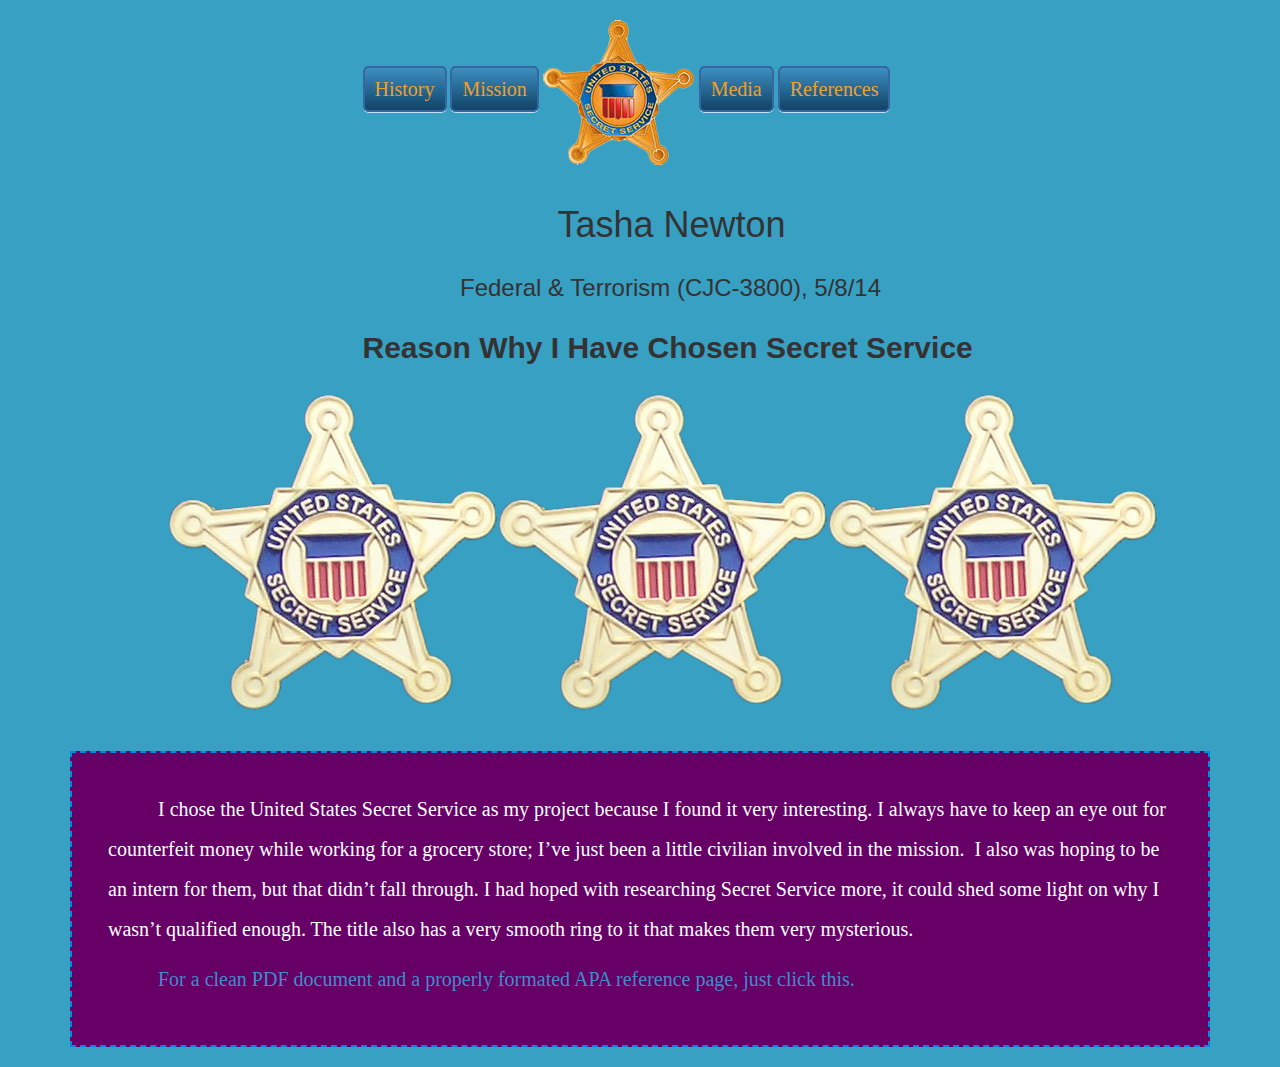
<file: index.html>
<!DOCTYPE html>
<html lang="en">
  <head>
          <script type="text/javascript">

  var _gaq = _gaq || [];
  _gaq.push(['_setAccount', 'UA-47644801-1']);
  _gaq.push(['_trackPageview']);

  (function() {
    var ga = document.createElement('script'); ga.type = 'text/javascript'; ga.async = true;
    ga.src = ('https:' == document.location.protocol ? 'https://ssl' : 'http://www') + '.google-analytics.com/ga.js';
    var s = document.getElementsByTagName('script')[0]; s.parentNode.insertBefore(ga, s);
  })();

</script>
    <meta charset="utf-8">
    <meta http-equiv="X-UA-Compatible" content="IE=edge">
    <meta name="viewport" content="width=device-width, initial-scale=1">
    <title>Secret Service</title>
    <link href="css/bootstrap.css" rel="stylesheet">
      <link href="css/main.css" rel="stylesheet">
      
      <script src="https://ajax.googleapis.com/ajax/libs/jquery/1.11.0/jquery.min.js">
      </script>
    <script src="js/bootstrap.min.js"></script>
    <link rel="shortcut icon" href="favicon.ico" type="image/x-icon">
<link rel="icon" href="favicon.ico" type="image/x-icon">
    </head>
 
    <body>
  
 <div class="container">
<br>
        <div class="row">
<div class="col-md-3 col-sm-3 col-sx-3"></div>
<div class="col-md-9 col-sm-9 col-sx-9">
<a href="history.html" class="css-button">History</a>
<a href="mission.html" class="css-button">Mission</a>
<a href="http://www.secretservice.gov/"><img src="images/usss_star.png" alt="USSS Star"></a>
<a href="media.html" class="css-button">Media</a>
<a href="resources.html" class="css-button">References</a>
        </div>
        </div>
        <br>

     <div class="row">
         <div class="col-md-5 col-sm-5 col-sx-5"></div>
         <div class="col-md-7 col-sm-7 col-sx-7"><h1>Tasha Newton</h1></div> 
         </div>
      <div class="row">
         <div class="col-md-4 col-sm-4 col-sx-4"></div>
         <div class="col-md-8 col-sm-8 col-sx-8"><h3> Federal & Terrorism (CJC-3800), 5/8/14</h3></div> 
         </div>
     <div class="row">
         <div class="col-md-3 col-sm-3 col-sx-3"></div>
            <div class="col-md-9 col-sm-9 col-sx-9">
                <h2><b>Reason Why I Have Chosen Secret Service</b></h2>
                
                </div>
        </div>
     <br>
        <div class="row">
            <div class="col-md-1 col-sm-1 col-sx-1"></div>
             <div class="col-md-11 col-sm-11 col-sx-11"><img src="images/ss.png" alt="Badge"><img src="images/ss.png" alt="Badge"><img src="images/ss.png" alt="Badge"></div>
            </div>
            
        <br>
        <br>
        <div class="row">
     
           
        <div class="col-md-12 col-sm-12 col-sx-12">
        <div class="boxdecoration">
            <p>I chose the United States Secret Service as my project because I found it very interesting. I always have to keep an eye out for counterfeit money while working for a grocery store; I’ve just been a little civilian involved in the mission.  I also was hoping to be an intern for them, but that didn’t fall through. I had hoped with researching Secret Service more, it could shed some light on why I wasn’t qualified enough. The title also has a very smooth ring to it that makes them very mysterious.</p>
            <p><a href="UnitedStatesSecretService.pdf">For a clean PDF document and a properly formated APA reference page, just click this.</a></p>
            </div>
            <br>
</div>
            </div>
 
        </div>
    

</body>      
</html>
</file>
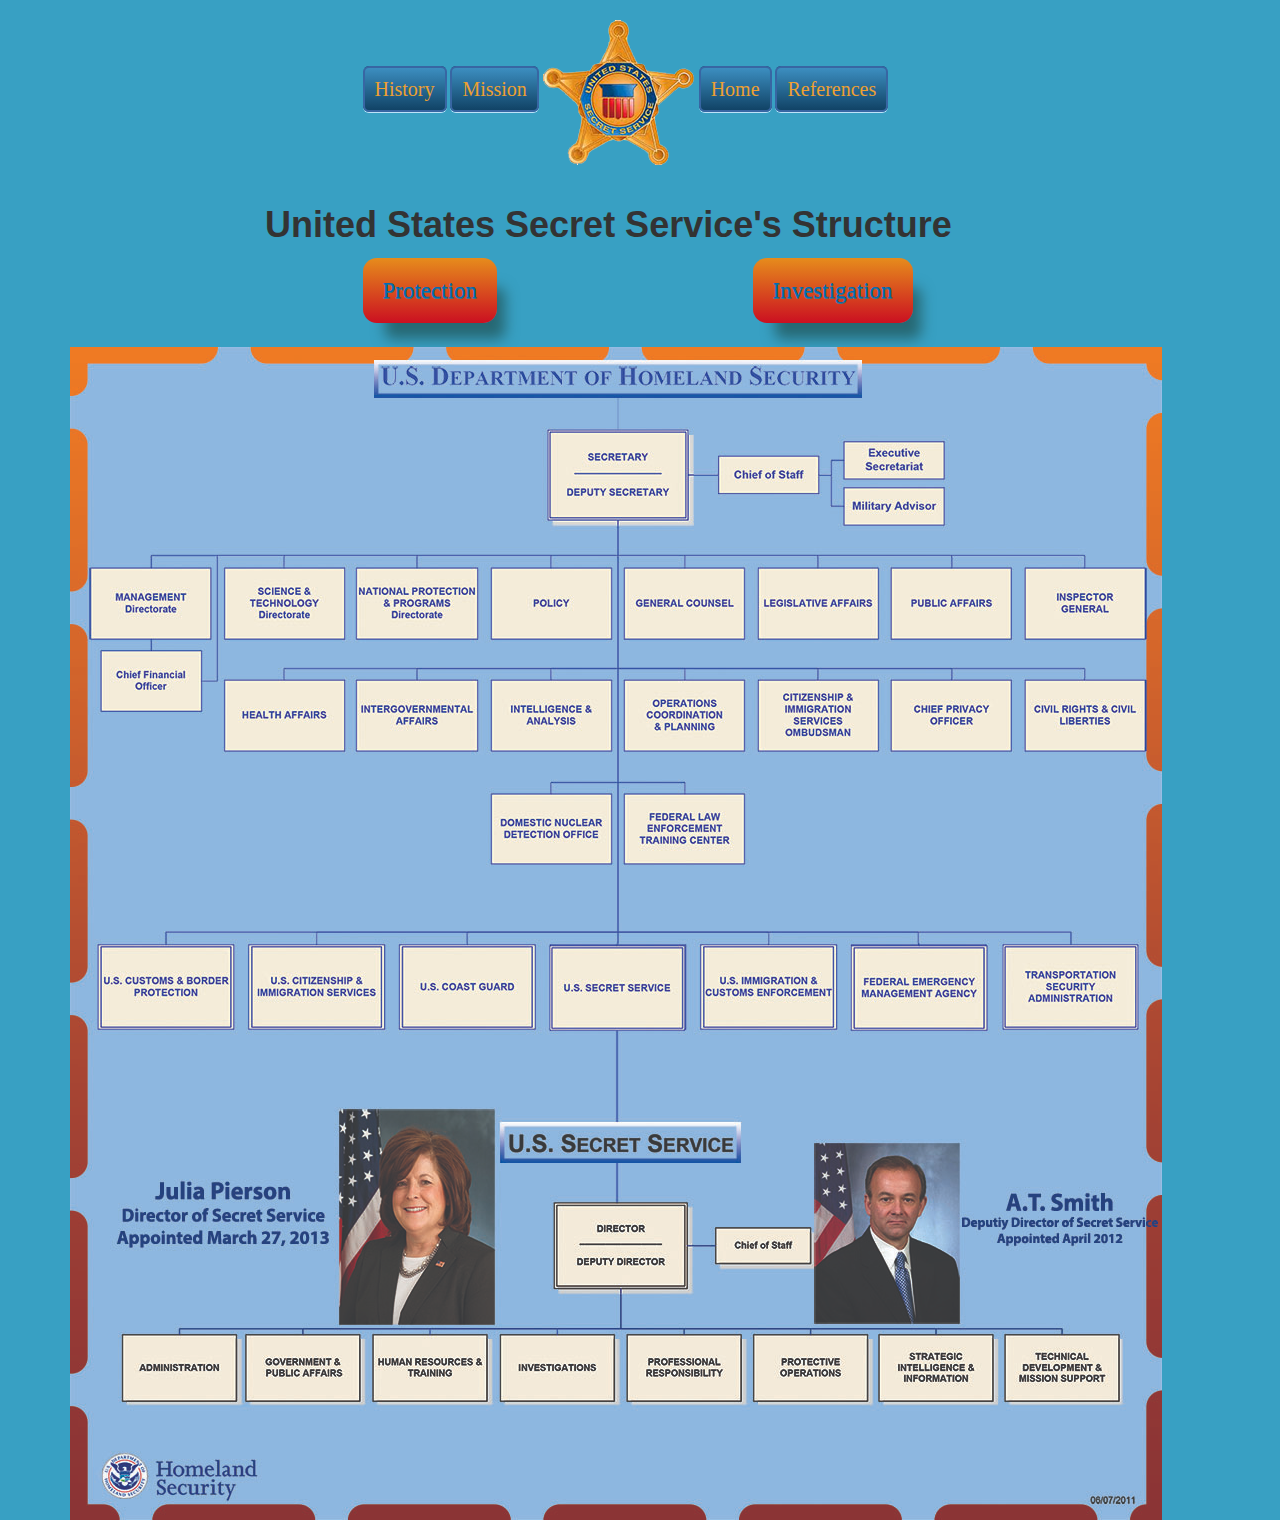
<file: chart.html>
<!DOCTYPE html>
<html lang="en">
  <head>
          <script type="text/javascript">

  var _gaq = _gaq || [];
  _gaq.push(['_setAccount', 'UA-47644801-1']);
  _gaq.push(['_trackPageview']);

  (function() {
    var ga = document.createElement('script'); ga.type = 'text/javascript'; ga.async = true;
    ga.src = ('https:' == document.location.protocol ? 'https://ssl' : 'http://www') + '.google-analytics.com/ga.js';
    var s = document.getElementsByTagName('script')[0]; s.parentNode.insertBefore(ga, s);
  })();

</script>
    <meta charset="utf-8">
    <meta http-equiv="X-UA-Compatible" content="IE=edge">
    <meta name="viewport" content="width=device-width, initial-scale=1">
    <title>Secret Service</title>
    <link href="css/bootstrap.css" rel="stylesheet">
      <link href="css/main.css" rel="stylesheet">
      
      <script src="https://ajax.googleapis.com/ajax/libs/jquery/1.11.0/jquery.min.js">
      </script>
    <script src="js/bootstrap.min.js"></script>
  <link rel="shortcut icon" href="favicon.ico" type="image/x-icon">
<link rel="icon" href="favicon.ico" type="image/x-icon">
    </head>
 
    <body>
  
    <div class="container">
        <br>
            
        <div class="row">
<div class="col-md-3 col-sm-3 col-sx-3"></div>
<div class="col-md-9 col-sm-9 col-sx-9">
<a href="history.html" class="css-button">History</a>
<a href="mission.html" class="css-button">Mission</a>
<img src="images/usss_star.png" alt="USSS Star">
<a href="index.html" class="css-button">Home</a>
<a href="resources.html" class="css-button">References</a>
        </div>
        </div>
        <br>
        <div class="row">
         <div class="col-md-2 col-sm-2 col-sx-2"></div>
            <div class="col-md-10 col-sm-10 col-sx-10">
            <h1><b>United States Secret Service's Structure</b></h1>
                </div>
        </div>
        <br>
        <div class="row">
        <div class="col-md-3 col-sm-3 col-sx-3"></div>
        <div class="col-md-3 col-sm-3 col-sx-3">    
            <a href="protection.html"class="side-button">Protection</a></div>
            <div class="col-md-1 col-sm-1 col-sx-1"></div>
            <div class="col-md-3 col-sm-3 col-sx-3"> 
            <a href="investigation.html" class="side-button">Investigation</a></div>
            <div class="col-md-2 col-sm-2 col-sx-2"></div>
        </div>
        
        <br>
        <br>
        <div class="row">
        <div class="col-md-2 col-sm-2 col-sx-2"><img src="images/organizationchart.jpg" alt="organization"></div>
            
 </div>
 
        </div>

</body>      
</html>
</file>
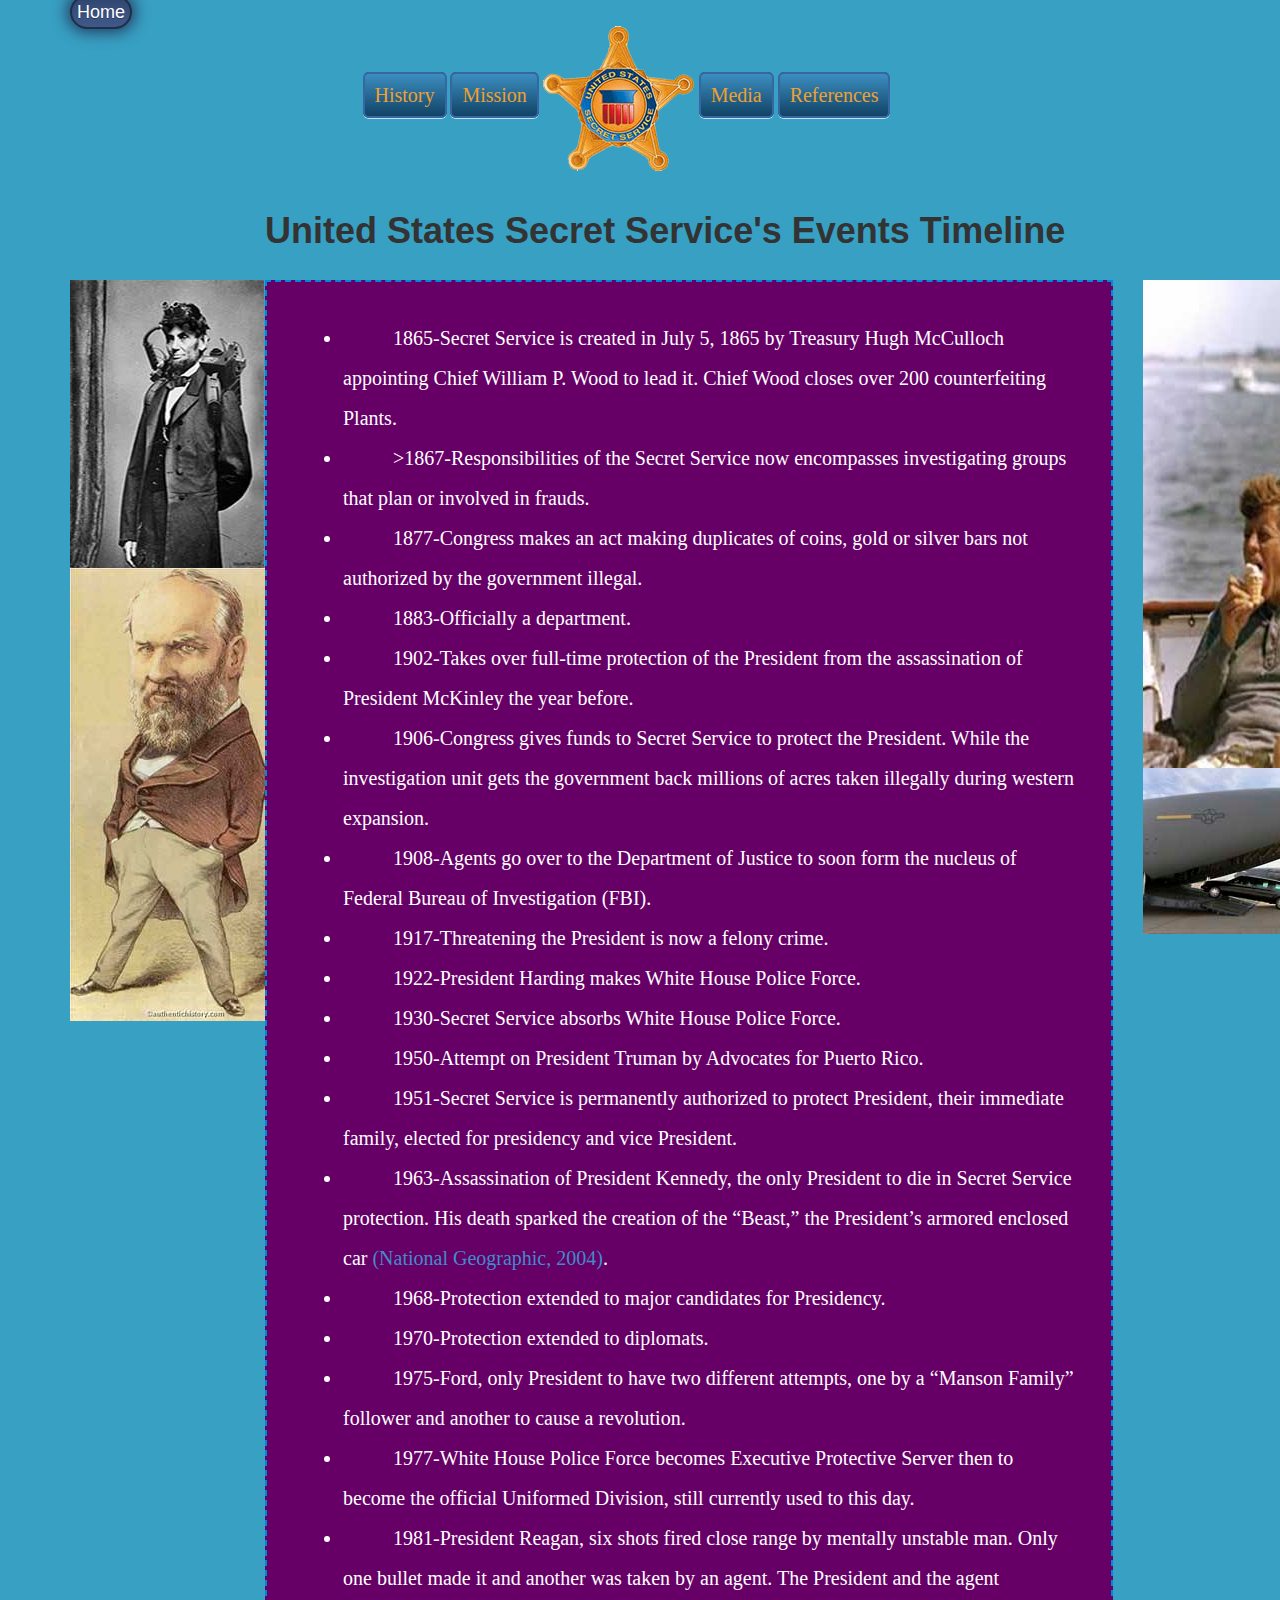
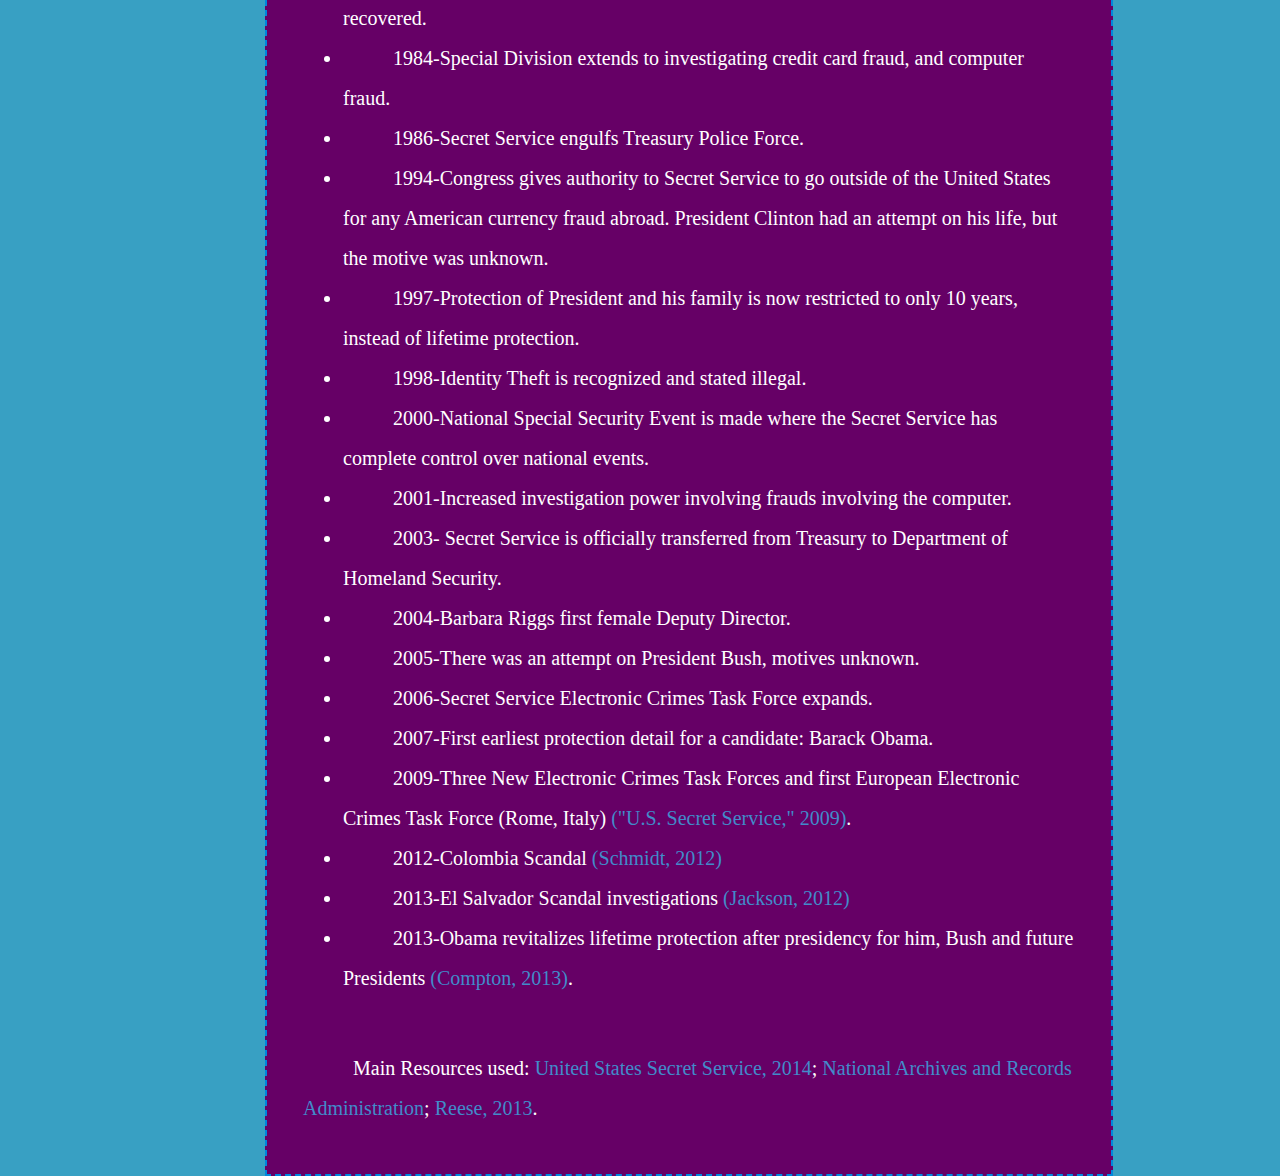
<file: eventtimeline.html>
<!DOCTYPE html>
<html lang="en">
  <head>
          <script type="text/javascript">

  var _gaq = _gaq || [];
  _gaq.push(['_setAccount', 'UA-47644801-1']);
  _gaq.push(['_trackPageview']);

  (function() {
    var ga = document.createElement('script'); ga.type = 'text/javascript'; ga.async = true;
    ga.src = ('https:' == document.location.protocol ? 'https://ssl' : 'http://www') + '.google-analytics.com/ga.js';
    var s = document.getElementsByTagName('script')[0]; s.parentNode.insertBefore(ga, s);
  })();

</script>
    <meta charset="utf-8">
    <meta http-equiv="X-UA-Compatible" content="IE=edge">
    <meta name="viewport" content="width=device-width, initial-scale=1">
    <title>Secret Service</title>
    <link href="css/bootstrap.css" rel="stylesheet">
      <link href="css/main.css" rel="stylesheet">
      
      <script src="https://ajax.googleapis.com/ajax/libs/jquery/1.11.0/jquery.min.js">
      </script>
    <script src="js/bootstrap.min.js"></script>
    <link rel="shortcut icon" href="favicon.ico" type="image/x-icon">
<link rel="icon" href="favicon.ico" type="image/x-icon">
    </head>
 
    <body>
  
    <div class="container">
        <div class="row">
            <div class="col-lg-12 col-md-12 col-sm-12 col-sx-12"><a href="index.html" class="home-button">Home</a></div>
            </div>
        <div class="row">
<div class="col-md-3 col-sm-3 col-sx-3"></div>
<div class="col-md-9 col-sm-9 col-sx-9">
<a href="history.html" class="css-button">History</a>
<a href="mission.html" class="css-button">Mission</a>
<img src="images/usss_star.png" alt="USSS Star">
<a href="media.html" class="css-button">Media</a>
<a href="resources.html" class="css-button">References</a>
        </div>
        </div>
        <br>
        <div class="row">
         <div class="col-md-2 col-sm-2 col-sx-2"></div>
            <div class="col-md-10 col-sm-10 col-sx-10">
            <h1><b>United States Secret Service's Events Timeline</b></h1>
                </div>
        </div>
        <br>
       
        
        <div class="row">
        <div class="col-md-2 col-sm-2 col-sx-2"><img src="images/lincoln.jpeg" alt="lincoln"><img src="images/garfield.jpg" alt="garfield"></div>
                
            
           
        <div class="col-md-9 col-sm-9 col-sx-9">
        <div class="boxdecoration">
            <ul><li>1865-Secret Service is created in July 5, 1865 by Treasury Hugh McCulloch appointing Chief William P. Wood to lead it. Chief Wood closes over 200 counterfeiting Plants.</li>
<li>>1867-Responsibilities of the Secret Service now encompasses investigating groups that plan or involved in frauds.</li>
<li>1877-Congress makes an act making duplicates of coins, gold or silver bars not authorized by the government illegal.</li>
<li>1883-Officially a department.</li>
<li>1902-Takes over full-time protection of the President from the assassination of President McKinley the year before.</li>
<li>1906-Congress gives funds to Secret Service to protect the President. While the investigation unit gets the government back millions of acres taken illegally during western expansion.</li>
<li>1908-Agents go over to the Department of Justice to soon form the nucleus of Federal Bureau of Investigation (FBI).</li>
<li>1917-Threatening the President is now a felony crime.</li>
<li>1922-President Harding makes White House Police Force.</li>
<li>1930-Secret Service absorbs White House Police Force.</li>
<li>1950-Attempt on President Truman by Advocates for Puerto Rico.</li>
<li>1951-Secret Service is permanently authorized to protect President, their immediate family, elected for presidency and vice President.</li>
<li>1963-Assassination of President Kennedy, the only President to die in Secret Service protection. His death sparked the creation of the “Beast,” the President’s armored enclosed car <a href="http://www.amazon.com/National-Geographic-Inside-Secret-Service/dp/B0002TT0O6/ref=sr_1_1?ie=UTF8&qid=1399659208&sr=8-1&keywords=national+geographic+secret+service">(National Geographic, 2004)</a>.</li>
<li>1968-Protection extended to major candidates for Presidency.</li>
<li>1970-Protection extended to diplomats.</li>
<li>1975-Ford, only President to have two different attempts, one by a “Manson Family” follower and another to cause a revolution.</li>
<li>1977-White House Police Force becomes Executive Protective Server then to become the official Uniformed Division, still currently used to this day.</li>
<li>1981-President Reagan, six shots fired close range by mentally unstable man. Only one bullet made it and another was taken by an agent. The President and the agent recovered.</li>
<li>1984-Special Division extends to investigating credit card fraud, and computer fraud.
<li>1986-Secret Service engulfs Treasury Police Force.</li>
<li>1994-Congress gives authority to Secret Service to go outside of the United States for any American currency fraud abroad. President Clinton had an attempt on his life, but the motive was unknown.</li>
<li>1997-Protection of President and his family is now restricted to only 10 years, instead of lifetime protection.</li>
<li>1998-Identity Theft is recognized and stated illegal.</li>
<li>2000-National Special Security Event is made where the Secret Service has complete control over national events.</li>
<li>2001-Increased investigation power involving frauds involving the computer.
<li>2003- Secret Service is officially transferred from Treasury to Department of Homeland Security.</li>
<li>2004-Barbara Riggs first female Deputy Director.</li>
<li>2005-There was an attempt on President Bush, motives unknown.</li>
<li>2006-Secret Service Electronic Crimes Task Force expands.</li>
<li>2007-First earliest protection detail for a candidate: Barack Obama.</li>
<li>2009-Three New Electronic Crimes Task Forces and first European Electronic Crimes Task Force (Rome, Italy) <a href="http://www.secretservice.gov/press/GPA06-09_NewECTFs.pdf">
("U.S. Secret Service," 2009)</a>.</li>
<li>2012-Colombia Scandal <a href="http://www.nytimes.com/2012/04/19/world/americas/3-in-prostitution-scandal-being-forced-out-of-secret-service-officials-say.html?src=un&feedurl=http://json8.nytimes.com/pages/world/americas/index.jsonp&_r=0">(Schmidt, 2012)</a></li>
<li>2013-El Salvador Scandal investigations <a href="http://content.usatoday.com/communities/theoval/post/2012/04/ap-secret-service-investigating-another-incident/1?csp=ip">(Jackson, 2012)</a></li>
<li>2013-Obama revitalizes lifetime protection after presidency for him, Bush and future Presidents <a href="http://abcnews.go.com/blogs/politics/2013/01/lifetime-secret-service-protection-restored-for-presidents-bush-and-obama/">
(Compton, 2013)</a>.</li></ul>
            <br>
            <p>Main Resources used: <a href="http://www.secretservice.gov/history.shtml">United States Secret Service, 2014</a>; <a href="http://clinton2.nara.gov/WH/kids/inside/html/spring98-2.html">National Archives and Records Administration</a>; <a href="http://www.fas.org/sgp/crs/homesec/RL34603.pdf">
Reese, 2013</a>.</p>
           

            </div></div>
           <div class="col-md-1 col-sm-1 col-sx-1"><img src="images/kenicecream.jpg" alt="Kenndy"><img src="images/plane.jpg" alt="beast"></div>
            
 </div>
 
        </div>

</body>      
</html>
</file>
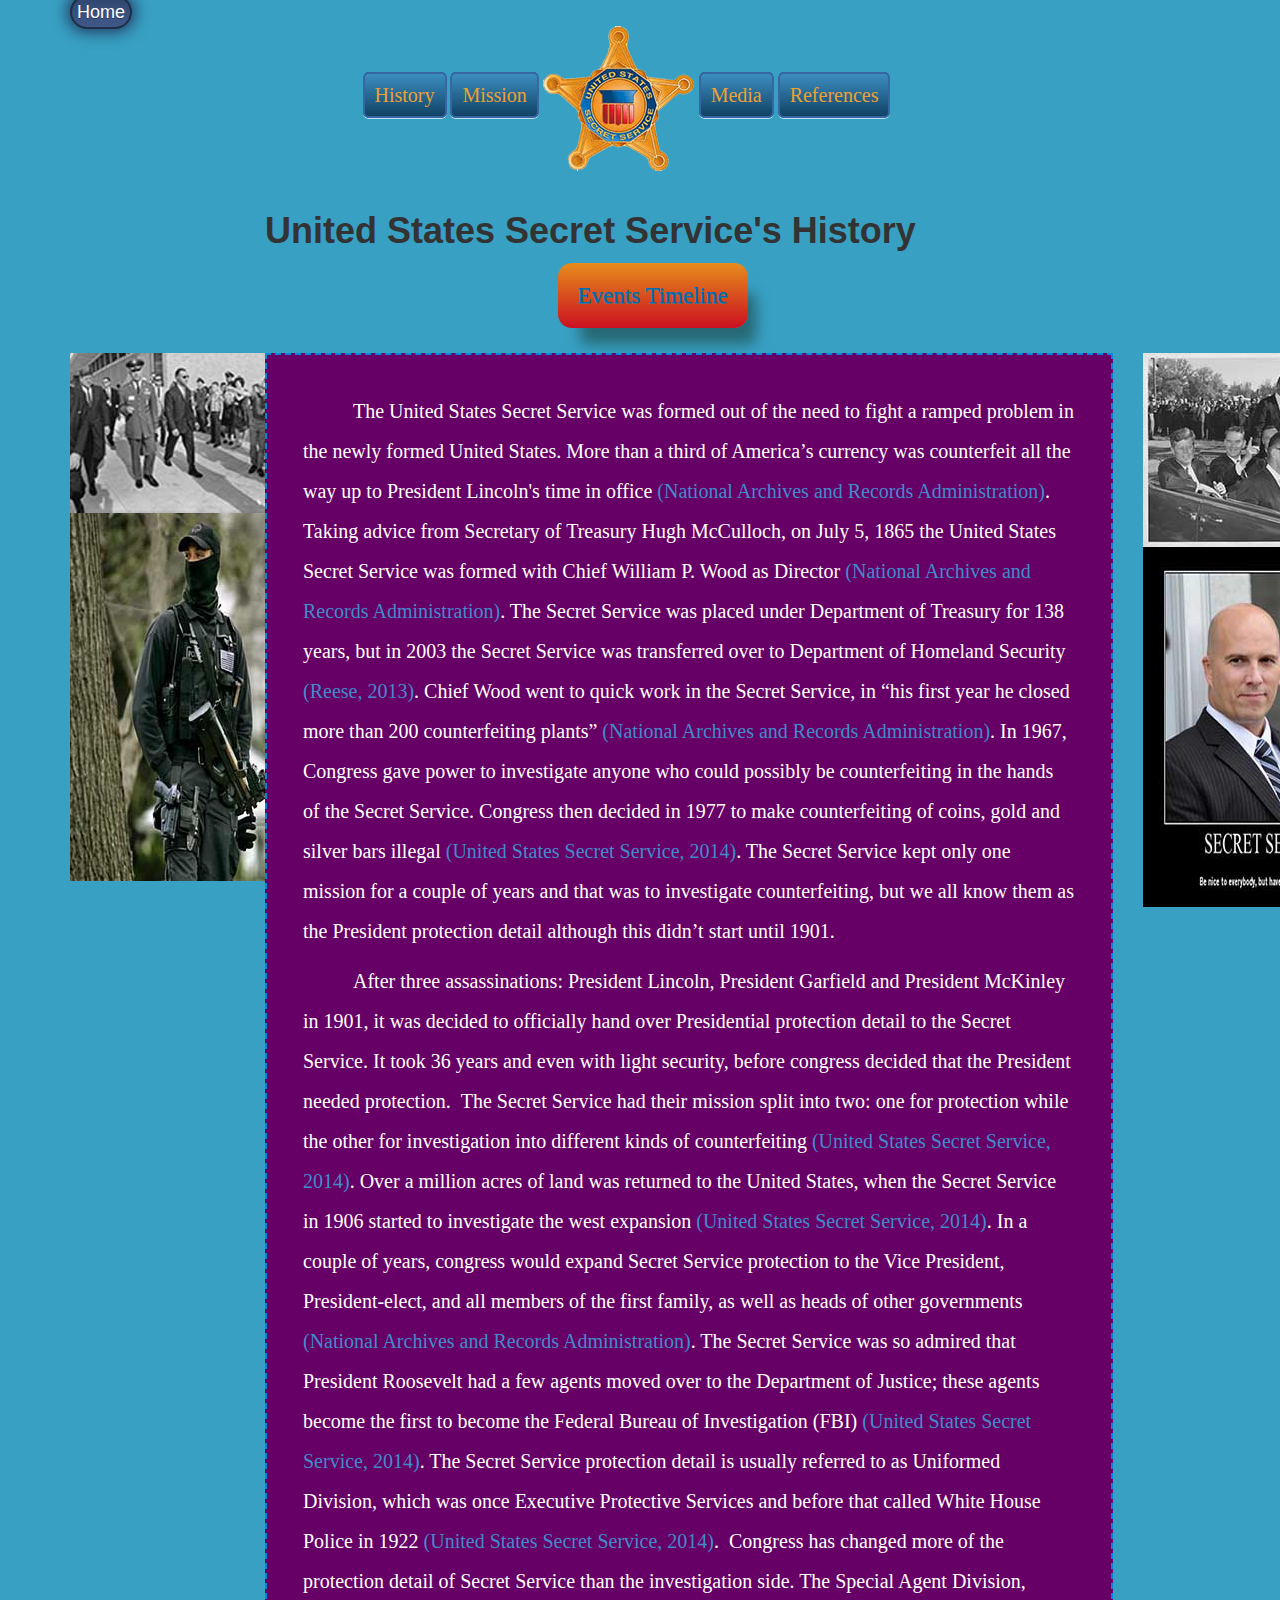
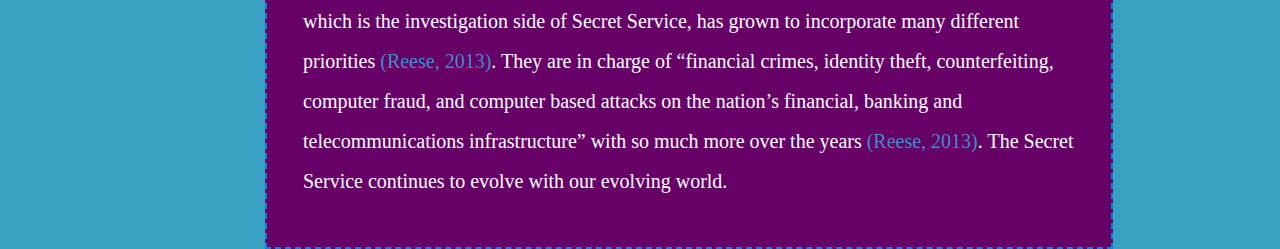
<file: history.html>
<!DOCTYPE html>
<html lang="en">
  <head>
          <script type="text/javascript">

  var _gaq = _gaq || [];
  _gaq.push(['_setAccount', 'UA-47644801-1']);
  _gaq.push(['_trackPageview']);

  (function() {
    var ga = document.createElement('script'); ga.type = 'text/javascript'; ga.async = true;
    ga.src = ('https:' == document.location.protocol ? 'https://ssl' : 'http://www') + '.google-analytics.com/ga.js';
    var s = document.getElementsByTagName('script')[0]; s.parentNode.insertBefore(ga, s);
  })();

</script>
    <meta charset="utf-8">
    <meta http-equiv="X-UA-Compatible" content="IE=edge">
    <meta name="viewport" content="width=device-width, initial-scale=1">
    <title>Secret Service</title>
    <link href="css/bootstrap.css" rel="stylesheet">
      <link href="css/main.css" rel="stylesheet">
      
      <script src="https://ajax.googleapis.com/ajax/libs/jquery/1.11.0/jquery.min.js">
      </script>
    <script src="js/bootstrap.min.js"></script>
   <link rel="shortcut icon" href="favicon.ico" type="image/x-icon">
<link rel="icon" href="favicon.ico" type="image/x-icon">
    </head>
 
    <body>
  
    <div class="container">
        <div class="row">
            <div class="col-lg-12 col-md-12 col-sm-12 col-sx-12"><a href="index.html" class="home-button">Home</a></div>
            </div>
        <div class="row">
<div class="col-md-3 col-sm-3 col-sx-3"></div>
<div class="col-md-9 col-sm-9 col-sx-9">
<a href="history.html" class="css-button">History</a>
<a href="mission.html" class="css-button">Mission</a>
<img src="images/usss_star.png" alt="USSS Star">
<a href="media.html" class="css-button">Media</a>
<a href="resources.html" class="css-button">References</a>
        </div>
        </div>
        <br>
        <div class="row">
         <div class="col-md-2 col-sm-2 col-sx-2"></div>
            <div class="col-md-10 col-sm-10 col-sx-10">
            <h1><b>United States Secret Service's History</b></h1>
                </div>
        </div>
        <br>
        <div class="row">
        <div class="col-md-5 col-sm-5 col-sx-5"></div>
        <div class="col-md-3 col-sm-3 col-sx-3">    
            <a href="eventtimeline.html"class="side-button">Events Timeline</a></div>
            <div class="col-md-4 col-sm-4 col-sx-4"></div>
    
        </div>
        
        <br>
        <br>
        <div class="row">
        <div class="col-md-2 col-sm-2 col-sx-2"><img src="images/nw_022413jfkmartyr2-large.jpeg" alt="escorting"><img src="images/agent.jpg" alt="geared up agent"></div>
                
            
           
        <div class="col-md-9 col-sm-9 col-sx-9">
        <div class="boxdecoration">
            <p>The United States Secret Service was formed out of the need to fight a ramped problem in the newly formed United States. More than a third of America’s currency was counterfeit all the way up to President Lincoln's time in office <a href="http://clinton2.nara.gov/WH/kids/inside/html/spring98-2.html">(National Archives and Records Administration)</a>. Taking advice from Secretary of Treasury Hugh McCulloch, on July 5, 1865 the United States Secret Service was formed with Chief William P. Wood as Director <a href="http://clinton2.nara.gov/WH/kids/inside/html/spring98-2.html">(National Archives and Records Administration)</a>. The Secret Service was placed under Department of Treasury for 138 years, but in 2003 the Secret Service was transferred over to Department of Homeland Security <a href="http://www.fas.org/sgp/crs/homesec/RL34603.pdf">(Reese, 2013)</a>. Chief Wood went to quick work in the Secret Service, in “his first year he closed more than 200 counterfeiting plants” <a href="http://clinton2.nara.gov/WH/kids/inside/html/spring98-2.html">(National Archives and Records Administration)</a>. In 1967, Congress gave power to investigate anyone who could possibly be counterfeiting in the hands of the Secret Service. Congress then decided in 1977 to make counterfeiting of coins, gold and silver bars illegal <a href="http://www.secretservice.gov/history.shtml">(United States Secret Service, 2014)</a>. The Secret Service kept only one mission for a couple of years and that was to investigate counterfeiting, but we all know them as the President protection detail although this didn’t start until 1901.</p>
            <p>After three assassinations: President Lincoln, President Garfield and President McKinley in 1901, it was decided to officially hand over Presidential protection detail to the Secret Service. It took 36 years and even with light security, before congress decided that the President needed protection.  The Secret Service had their mission split into two: one for protection while the other for investigation into different kinds of counterfeiting <a href="http://www.secretservice.gov/history.shtml">(United States Secret Service, 2014)</a>. Over a million acres of land was returned to the United States, when the Secret Service in 1906 started to investigate the west expansion <a href="http://www.secretservice.gov/history.shtml">(United States Secret Service, 2014)</a>. In a couple of years, congress would expand Secret Service protection to the Vice President, President-elect, and all members of the first family, as well as heads of other governments <a href="http://clinton2.nara.gov/WH/kids/inside/html/spring98-2.html">(National Archives and Records Administration)</a>. The Secret Service was so admired that President Roosevelt had a few agents moved over to the Department of Justice; these agents become the first to become the Federal Bureau of Investigation (FBI) <a href="http://www.secretservice.gov/history.shtml">(United States Secret Service, 2014)</a>. The Secret Service protection detail is usually referred to as Uniformed Division, which was once Executive Protective Services and before that called White House Police in 1922 <a href="http://www.secretservice.gov/history.shtml">(United States Secret Service, 2014)</a>.  Congress has changed more of the protection detail of Secret Service than the investigation side. The Special Agent Division, which is the investigation side of Secret Service, has grown to incorporate many different priorities <a href="http://www.fas.org/sgp/crs/homesec/RL34603.pdf">(Reese, 2013)</a>.  They are in charge of “financial crimes, identity theft, counterfeiting, computer fraud, and computer based attacks on the nation’s financial, banking and telecommunications infrastructure” with so much more over the years <a href="http://www.fas.org/sgp/crs/homesec/RL34603.pdf">(Reese, 2013)</a>. The Secret Service continues to evolve with our evolving world.</p>

            </div></div>
           <div class="col-md-1 col-sm-1 col-sx-1"><img src="images/car.jpg" alt="walking along the car"><img src="images/dundunduuun.jpg" alt="poster"></div>
            
 </div>
 
        </div>
           

</body>      
</html>
</file>
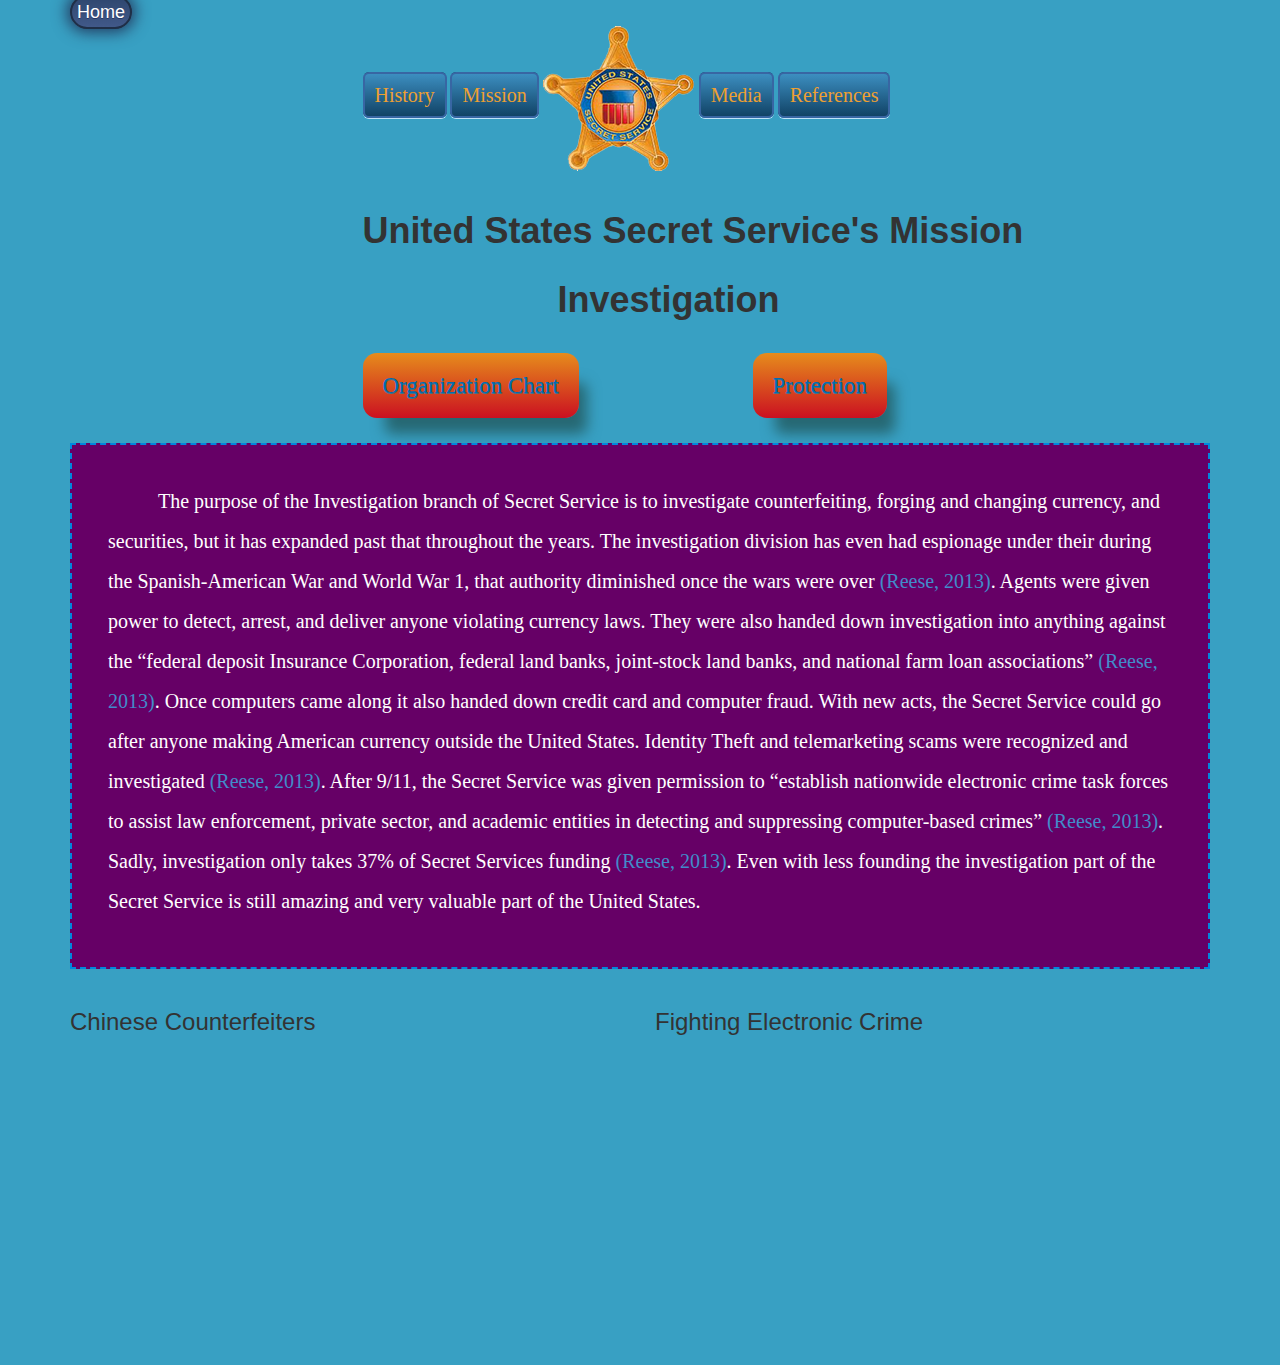
<file: investigation.html>
<!DOCTYPE html>
<html lang="en">
  <head>
          <script type="text/javascript">

  var _gaq = _gaq || [];
  _gaq.push(['_setAccount', 'UA-47644801-1']);
  _gaq.push(['_trackPageview']);

  (function() {
    var ga = document.createElement('script'); ga.type = 'text/javascript'; ga.async = true;
    ga.src = ('https:' == document.location.protocol ? 'https://ssl' : 'http://www') + '.google-analytics.com/ga.js';
    var s = document.getElementsByTagName('script')[0]; s.parentNode.insertBefore(ga, s);
  })();

</script>
    <meta charset="utf-8">
    <meta http-equiv="X-UA-Compatible" content="IE=edge">
    <meta name="viewport" content="width=device-width, initial-scale=1">
    <title>Secret Service</title>
    <link href="css/bootstrap.css" rel="stylesheet">
      <link href="css/main.css" rel="stylesheet">
      
      <script src="https://ajax.googleapis.com/ajax/libs/jquery/1.11.0/jquery.min.js">
      </script>
    <script src="js/bootstrap.min.js"></script>
    <link rel="shortcut icon" href="favicon.ico" type="image/x-icon">
<link rel="icon" href="favicon.ico" type="image/x-icon">
    </head>
 
    <body>
  
 <div class="container">
        <div class="row">
            <div class="col-lg-12 col-md-12 col-sm-12 col-sx-12"><a href="index.html" class="home-button">Home</a></div>
            </div>
        <div class="row">
<div class="col-md-3 col-sm-3 col-sx-3"></div>
<div class="col-md-9 col-sm-9 col-sx-9">
<a href="history.html" class="css-button">History</a>
<a href="mission.html" class="css-button">Mission</a>
<img src="images/usss_star.png" alt="USSS Star">
<a href="media.html" class="css-button">Media</a>
<a href="resources.html" class="css-button">References</a>
        </div>
        </div>
        <br>
        <div class="row">
         <div class="col-md-3 col-sm-3 col-sx-3"></div>
            <div class="col-md-9 col-sm-9 col-sx-9">
            <h1><b>United States Secret Service's Mission</b></h1>
                </div>
        </div>
                <div class="row">
         <div class="col-md-5 col-sm-5 col-sx-5"></div>
            <div class="col-md-7 col-sm-7 col-sx-7">  
                <h1><b>Investigation</b></h1>
                </div>
        </div>
        <br>

                <br>
        <div class="row">
        <div class="col-md-3 col-sm-3 col-sx-3"></div>
        <div class="col-md-3 col-sm-3 col-sx-3">    
            <a href="chart.html"class="side-button">Organization Chart</a></div>
            <div class="col-md-1 col-sm-1 col-sx-1"></div>
            <div class="col-md-3 col-sm-3 col-sx-3"> 
            <a href="protection.html" class="side-button">Protection</a></div>
            <div class="col-md-2 col-sm-2 col-sx-2"></div>
        </div>
        
        <br>
        <br>
        <div class="row">
     
           
        <div class="col-md-12 col-sm-12 col-sx-12">
        <div class="boxdecoration">
            <p>The purpose of the Investigation branch of Secret Service is to investigate counterfeiting, forging and changing currency, and securities, but it has expanded past that throughout the years. The investigation division has even had espionage under their during the Spanish-American War and World War 1, that authority diminished once the wars were over <a href="http://www.fas.org/sgp/crs/homesec/RL34603.pdf">
(Reese, 2013)</a>. Agents were given power to detect, arrest, and deliver anyone violating currency laws. They were also handed down investigation into anything against the “federal deposit Insurance Corporation, federal land banks, joint-stock land banks, and national farm loan associations” <a href="http://www.fas.org/sgp/crs/homesec/RL34603.pdf">
(Reese, 2013)</a>. Once computers came along it also handed down credit card and computer fraud. With new acts, the Secret Service could go after anyone making American currency outside the United States. Identity Theft and telemarketing scams were recognized and investigated<a href="http://www.fas.org/sgp/crs/homesec/RL34603.pdf">
(Reese, 2013)</a>. After 9/11, the Secret Service was given permission to “establish nationwide electronic crime task forces to assist law enforcement, private sector, and academic entities in detecting and suppressing computer-based crimes” <a href="http://www.fas.org/sgp/crs/homesec/RL34603.pdf">
(Reese, 2013)</a>.  Sadly, investigation only takes 37% of Secret Services funding <a href="http://www.fas.org/sgp/crs/homesec/RL34603.pdf">
(Reese, 2013)</a>. Even with less founding the investigation part of the Secret Service is still amazing and very valuable part of the United States.</p>
            </div>
            </div>
            </div>
            <br>
            <div class="row">
                <div class="col-md-6 col-sm-6 col-sx-6">
            <h3>Chinese Counterfeiters</h3>
           <iframe width="420" height="315" src="//www.youtube.com/embed/inn8iVASxLY" frameborder="0" allowfullscreen></iframe></div>
            <div class="col-md-6 col-sm-6 col-sx-6">
                <h3>Fighting Electronic Crime</h3>
            <iframe width="560" height="315" src="//www.youtube.com/embed/r9Nc68HiMNg?list=PL65A5232C29C97543" frameborder="0" allowfullscreen></iframe></div>
            </div>
           
            
 </div>

</body>      
</html>
</file>
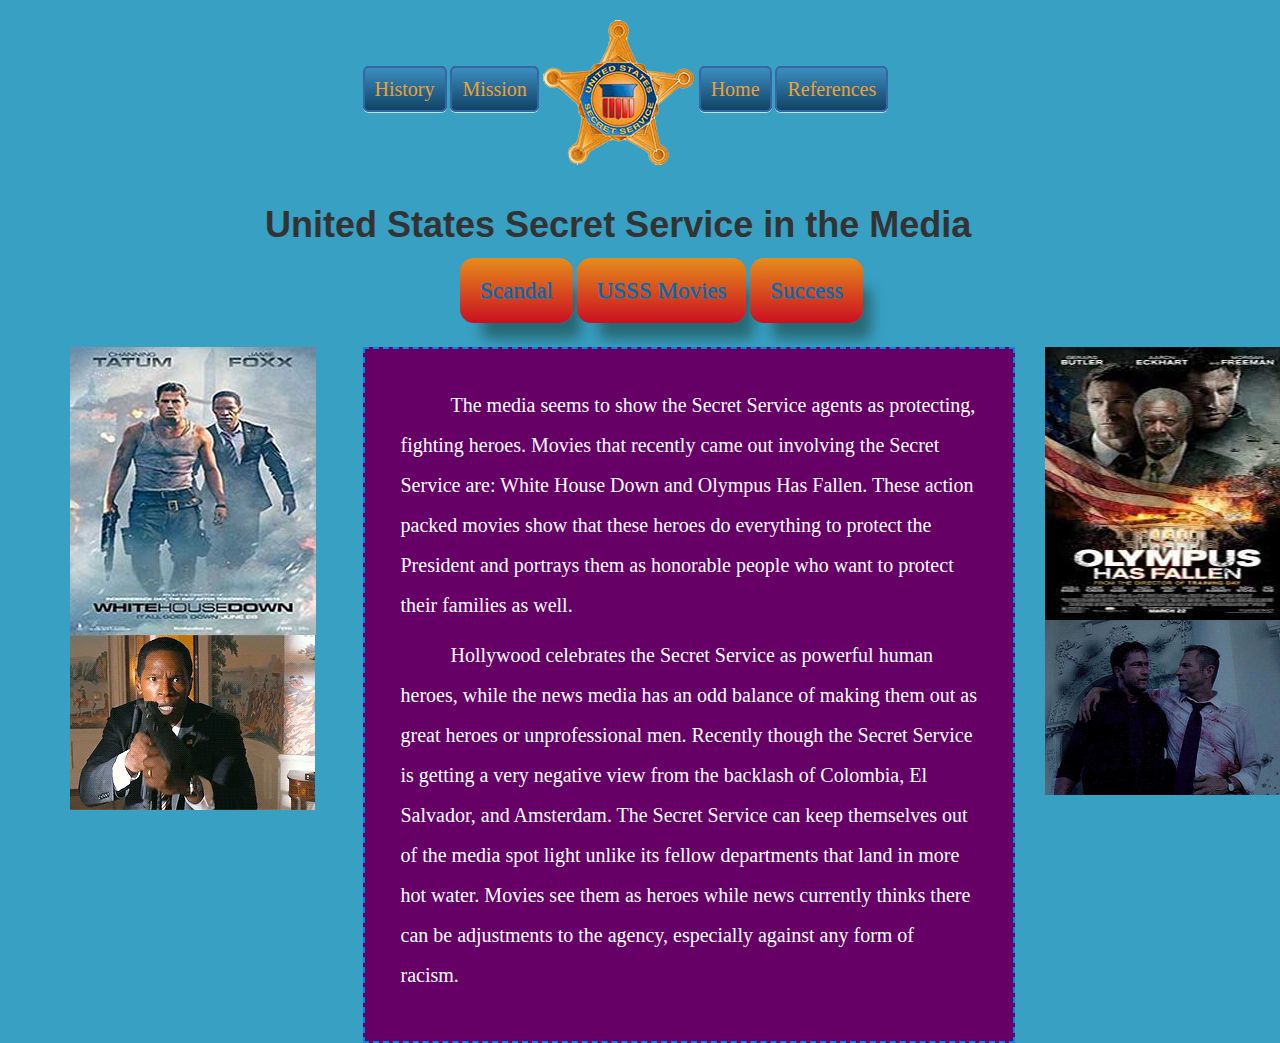
<file: media.html>
<!DOCTYPE html>
<html lang="en">
  <head>
          <script type="text/javascript">

  var _gaq = _gaq || [];
  _gaq.push(['_setAccount', 'UA-47644801-1']);
  _gaq.push(['_trackPageview']);

  (function() {
    var ga = document.createElement('script'); ga.type = 'text/javascript'; ga.async = true;
    ga.src = ('https:' == document.location.protocol ? 'https://ssl' : 'http://www') + '.google-analytics.com/ga.js';
    var s = document.getElementsByTagName('script')[0]; s.parentNode.insertBefore(ga, s);
  })();

</script>
    <meta charset="utf-8">
    <meta http-equiv="X-UA-Compatible" content="IE=edge">
    <meta name="viewport" content="width=device-width, initial-scale=1">
    <title>Secret Service</title>
    <link href="css/bootstrap.css" rel="stylesheet">
      <link href="css/main.css" rel="stylesheet">
      
      <script src="https://ajax.googleapis.com/ajax/libs/jquery/1.11.0/jquery.min.js">
      </script>
    <script src="js/bootstrap.min.js"></script>
    <link rel="shortcut icon" href="favicon.ico" type="image/x-icon">
<link rel="icon" href="favicon.ico" type="image/x-icon">
    </head>
 
    <body>
  
    <div class="container">
        <br>
            
        <div class="row">
<div class="col-md-3 col-sm-3 col-sx-3"></div>
<div class="col-md-9 col-sm-9 col-sx-9">
<a href="history.html" class="css-button">History</a>
<a href="mission.html" class="css-button">Mission</a>
<img src="images/usss_star.png" alt="USSS Star">
<a href="index.html" class="css-button">Home</a>
<a href="resources.html" class="css-button">References</a>
        </div>
        </div>
        <br>
        <div class="row">
         <div class="col-md-2 col-sm-2 col-sx-2"></div>
            <div class="col-md-10 col-sm-10 col-sx-10">
            <h1><b>United States Secret Service in the Media</b></h1>
                </div>
        </div>
        <br>
        <div class="row">
        <div class="col-md-4 col-sm-4 col-sx-4"></div>
        <div class="col-md-7 col-sm-7 col-sx-7">  
            <a href="scandal.html"class="side-button">Scandal</a>
            <a href="movies.html"class="side-button">USSS Movies</a>
            <a href="success.html" class="side-button">Success</a></div>
            <div class="col-md-1 col-sm-1 col-sx-1"></div>
        </div>
                
        <br>
        <br>
        <div class="row">
        <div class="col-md-2 col-sm-2 col-sx-2"><img src="images/whitehousedownposter.jpg" alt="poster"><img src="images/dontshoot.gif" alt="White House Down"></div>
            <div class="col-md-1 col-sm-1 col-sx-1"></div>
           
        <div class="col-md-7 col-sm-7 col-sx-7">
        <div class="boxdecoration">
            <p>The media seems to show the Secret Service agents as protecting, fighting heroes. Movies that recently came out involving the Secret Service are: White House Down and Olympus Has Fallen. These action packed movies show that these heroes do everything to protect the President and portrays them as honorable people who want to protect their families as well.</p>
            <p>Hollywood celebrates the Secret Service as powerful human heroes, while the news media has an odd balance of making them out as great heroes or unprofessional men. Recently though the Secret Service is getting a very negative view from the backlash of Colombia, El Salvador, and Amsterdam. The Secret Service can keep themselves out of the media spot light unlike its fellow departments that land in more hot water. Movies see them as heroes while news currently thinks there can be adjustments to the agency, especially against any form of racism.</p></div>
            </div>
           <div class="col-md-2 col-sm-2 col-sx-2"><img src="images/olympusfallenposter.jpg" alt="poster"><img src="images/bromance.gif" alt="Olympus Has Fallen"></div>
            
 </div>
 
        </div>

</body>      
</html>
</file>
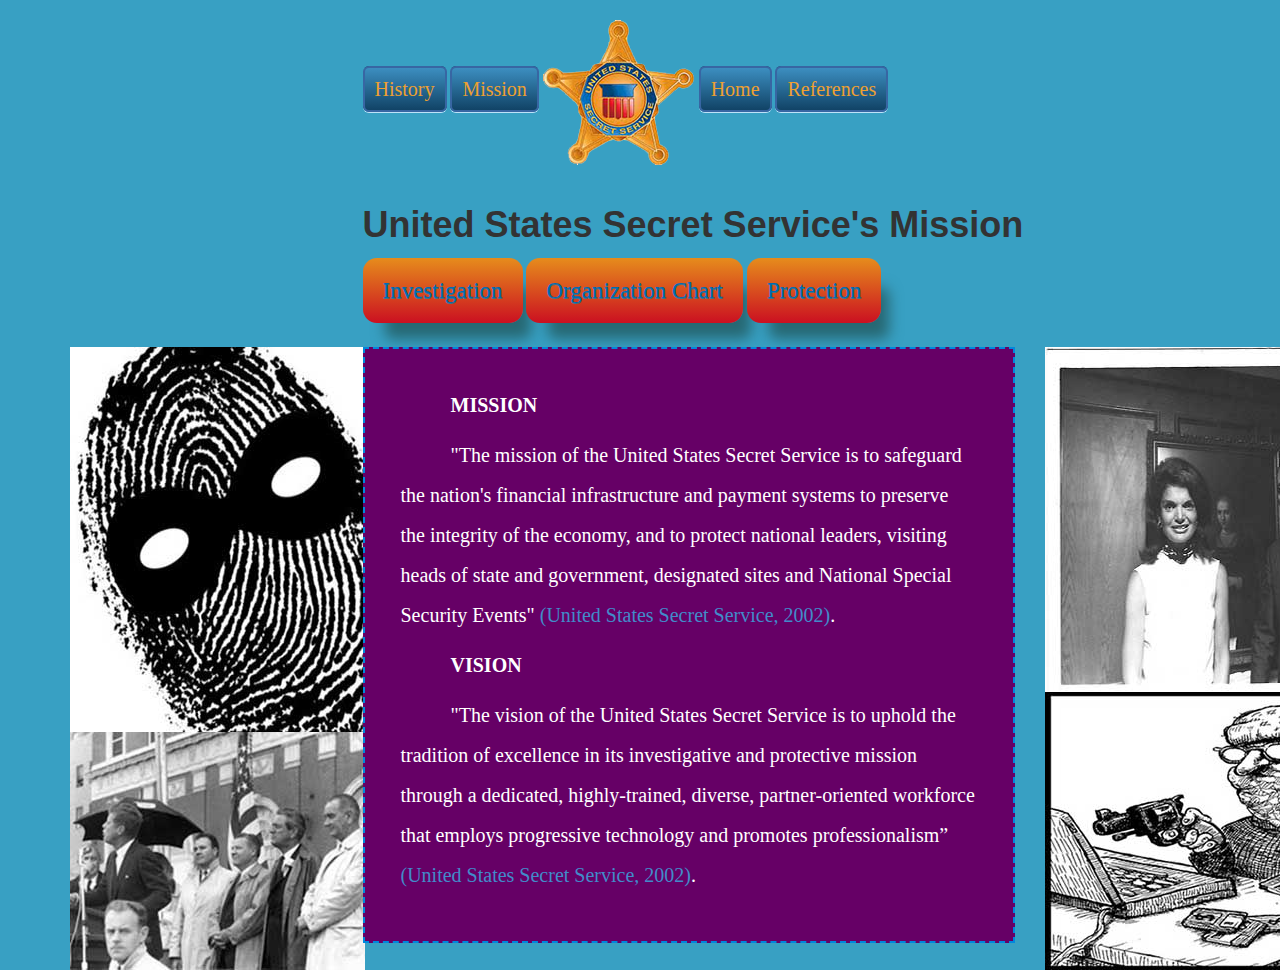
<file: mission.html>
<!DOCTYPE html>
<html lang="en">
  <head>
          <script type="text/javascript">

  var _gaq = _gaq || [];
  _gaq.push(['_setAccount', 'UA-47644801-1']);
  _gaq.push(['_trackPageview']);

  (function() {
    var ga = document.createElement('script'); ga.type = 'text/javascript'; ga.async = true;
    ga.src = ('https:' == document.location.protocol ? 'https://ssl' : 'http://www') + '.google-analytics.com/ga.js';
    var s = document.getElementsByTagName('script')[0]; s.parentNode.insertBefore(ga, s);
  })();

</script>
    <meta charset="utf-8">
    <meta http-equiv="X-UA-Compatible" content="IE=edge">
    <meta name="viewport" content="width=device-width, initial-scale=1">
    <title>Secret Service</title>
    <link href="css/bootstrap.css" rel="stylesheet">
      <link href="css/main.css" rel="stylesheet">
      
      <script src="https://ajax.googleapis.com/ajax/libs/jquery/1.11.0/jquery.min.js">
      </script>
    <script src="js/bootstrap.min.js"></script>
    <link rel="shortcut icon" href="favicon.ico" type="image/x-icon">
<link rel="icon" href="favicon.ico" type="image/x-icon">
    </head>
 
    <body>
  
    <div class="container">
        <br>
            
        <div class="row">
<div class="col-md-3 col-sm-3 col-sx-3"></div>
<div class="col-md-9 col-sm-9 col-sx-9">
<a href="history.html" class="css-button">History</a>
<a href="mission.html" class="css-button">Mission</a>
<img src="images/usss_star.png" alt="USSS Star">
<a href="index.html" class="css-button">Home</a>
<a href="resources.html" class="css-button">References</a>
        </div>
        </div>
        <br>
        <div class="row">
         <div class="col-md-3 col-sm-3 col-sx-3"></div>
            <div class="col-md-9 col-sm-9 col-sx-9">
            <h1><b>United States Secret Service's Mission</b></h1>
                </div>
        </div>
        <br>
        <div class="row">
        <div class="col-md-3 col-sm-3 col-sx-3"></div>
        <div class="col-md-7 col-sm-7 col-sx-7">    
            <a href="investigation.html"class="side-button">Investigation</a>
            <a href="chart.html"class="side-button">Organization Chart</a>
            <a href="protection.html" class="side-button">Protection</a></div>
            <div class="col-md-2 col-sm-2 col-sx-2"></div>
        </div>
        
        <br>
        <br>
        <div class="row">
        <div class="col-md-2 col-sm-2 col-sx-2"><img src="images/fingerprint.jpg" alt="finger print mask"><img src="images/images.jpg" alt="proud"></div>
            <div class="col-md-1 col-sm-1 col-sx-1"></div>
           
        <div class="col-md-7 col-sm-7 col-sx-7">
        <div class="boxdecoration">
        <p><b>MISSION</b></p>
<p>"The mission of the United States Secret Service is to safeguard the nation's financial infrastructure and payment systems to preserve the integrity of the economy, and to protect national leaders, visiting heads of state and government, designated sites and National Special Security Events" <a href="http://www.secretservice.gov/join/who_mission.shtml">(United States Secret Service, 2002)</a>.</p>
<p><b>VISION</b></p>
<p>"The vision of the United States Secret Service is to uphold the tradition of excellence in its investigative and protective mission through a dedicated, highly-trained, diverse, partner-oriented workforce that employs progressive technology and promotes professionalism” <a href="http://www.secretservice.gov/join/who_mission.shtml">(United States Secret Service, 2002)</a>.</p>
            </div></div>
           <div class="col-md-2 col-sm-2 col-sx-2"><img src="images/kenndy.jpg" alt="First lady"><img src="images/identitytheft.jpg" alt="gun to screen"></div>
            
 </div>
 
        </div>

</body>      
</html>
</file>
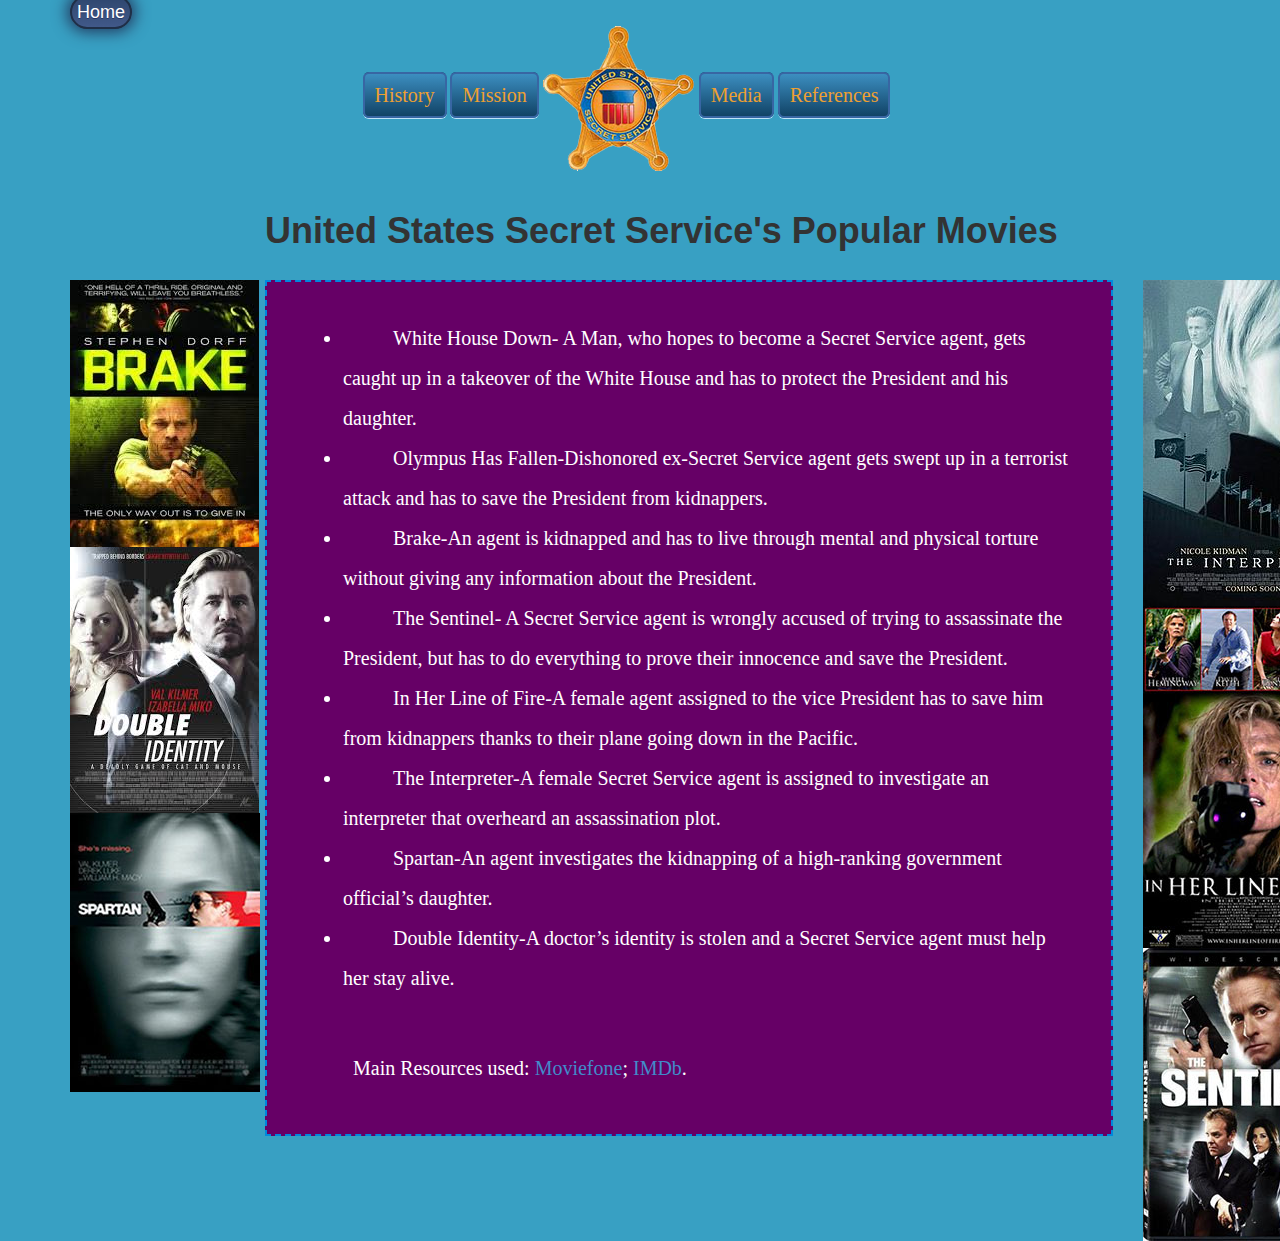
<file: movies.html>
<!DOCTYPE html>
<html lang="en">
  <head>
          <script type="text/javascript">

  var _gaq = _gaq || [];
  _gaq.push(['_setAccount', 'UA-47644801-1']);
  _gaq.push(['_trackPageview']);

  (function() {
    var ga = document.createElement('script'); ga.type = 'text/javascript'; ga.async = true;
    ga.src = ('https:' == document.location.protocol ? 'https://ssl' : 'http://www') + '.google-analytics.com/ga.js';
    var s = document.getElementsByTagName('script')[0]; s.parentNode.insertBefore(ga, s);
  })();

</script>
    <meta charset="utf-8">
    <meta http-equiv="X-UA-Compatible" content="IE=edge">
    <meta name="viewport" content="width=device-width, initial-scale=1">
    <title>Secret Service</title>
    <link href="css/bootstrap.css" rel="stylesheet">
      <link href="css/main.css" rel="stylesheet">
      
      <script src="https://ajax.googleapis.com/ajax/libs/jquery/1.11.0/jquery.min.js">
      </script>
    <script src="js/bootstrap.min.js"></script>
    <link rel="shortcut icon" href="favicon.ico" type="image/x-icon">
<link rel="icon" href="favicon.ico" type="image/x-icon">
    </head>
 
    <body>
  
    <div class="container">
        <div class="row">
            <div class="col-lg-12 col-md-12 col-sm-12 col-sx-12"><a href="index.html" class="home-button">Home</a></div>
            </div>
        <div class="row">
<div class="col-md-3 col-sm-3 col-sx-3"></div>
<div class="col-md-9 col-sm-9 col-sx-9">
<a href="history.html" class="css-button">History</a>
<a href="mission.html" class="css-button">Mission</a>
<img src="images/usss_star.png" alt="USSS Star">
<a href="media.html" class="css-button">Media</a>
<a href="resources.html" class="css-button">References</a>
        </div>
        </div>
        <br>
        <div class="row">
         <div class="col-md-2 col-sm-2 col-sx-2"></div>
            <div class="col-md-10 col-sm-10 col-sx-10">
            <h1><b>United States Secret Service's Popular Movies</b></h1>
                </div>
        </div>
        <br>
       
        
        <div class="row">
        <div class="col-md-2 col-sm-2 col-sx-2"><img src="images/brake.jpg" alt="Brake"><img src="images/download.jpg" alt="double identity"><img src="images/spartan_movie.jpg" alt="Spartan"></div>
                
            
           
        <div class="col-md-9 col-sm-9 col-sx-9">
        <div class="boxdecoration">
            <ul><li>White House Down- A Man, who hopes to become a Secret Service agent, gets caught up in a takeover of the White House and has to protect the President and his daughter.</li>
<li>Olympus Has Fallen-Dishonored ex-Secret Service agent gets swept up in a terrorist attack and has to save the President from kidnappers.</li>
<li>Brake-An agent is kidnapped and has to live through mental and physical torture without giving any information about the President.</li>
<li>The Sentinel- A Secret Service agent is wrongly accused of trying to assassinate the President, but has to do everything to prove their innocence and save the President.</li>
<li>In Her Line of Fire-A female agent assigned to the vice President has to save him from kidnappers thanks to their plane going down in the Pacific.</li>
<li>The Interpreter-A female Secret Service agent is assigned to investigate an interpreter that overheard an assassination plot.</li>
<li>Spartan-An agent investigates the kidnapping of a high-ranking government official’s daughter.</li>
<li>Double Identity-A doctor’s identity is stolen and a Secret Service agent must help her stay alive.</li>
</ul>
            <br>
            <p>Main Resources used: <a href="http://www.moviefone.com/tag/secret-service">Moviefone</a>; <a href="http://www.imdb.com/">IMDb</a>.</p>
           

            </div></div>
           <div class="col-md-1 col-sm-1 col-sx-1"><img src="images/interpreterthe.jpg" alt="interpreter"><img src="images/line_of_fireposter.jpg" alt="Her line of fire"><img src="images/the-sentinel.jpg" alt="the sentinel"></div>
            
 </div>
 
        </div>

</body>      
</html>
</file>
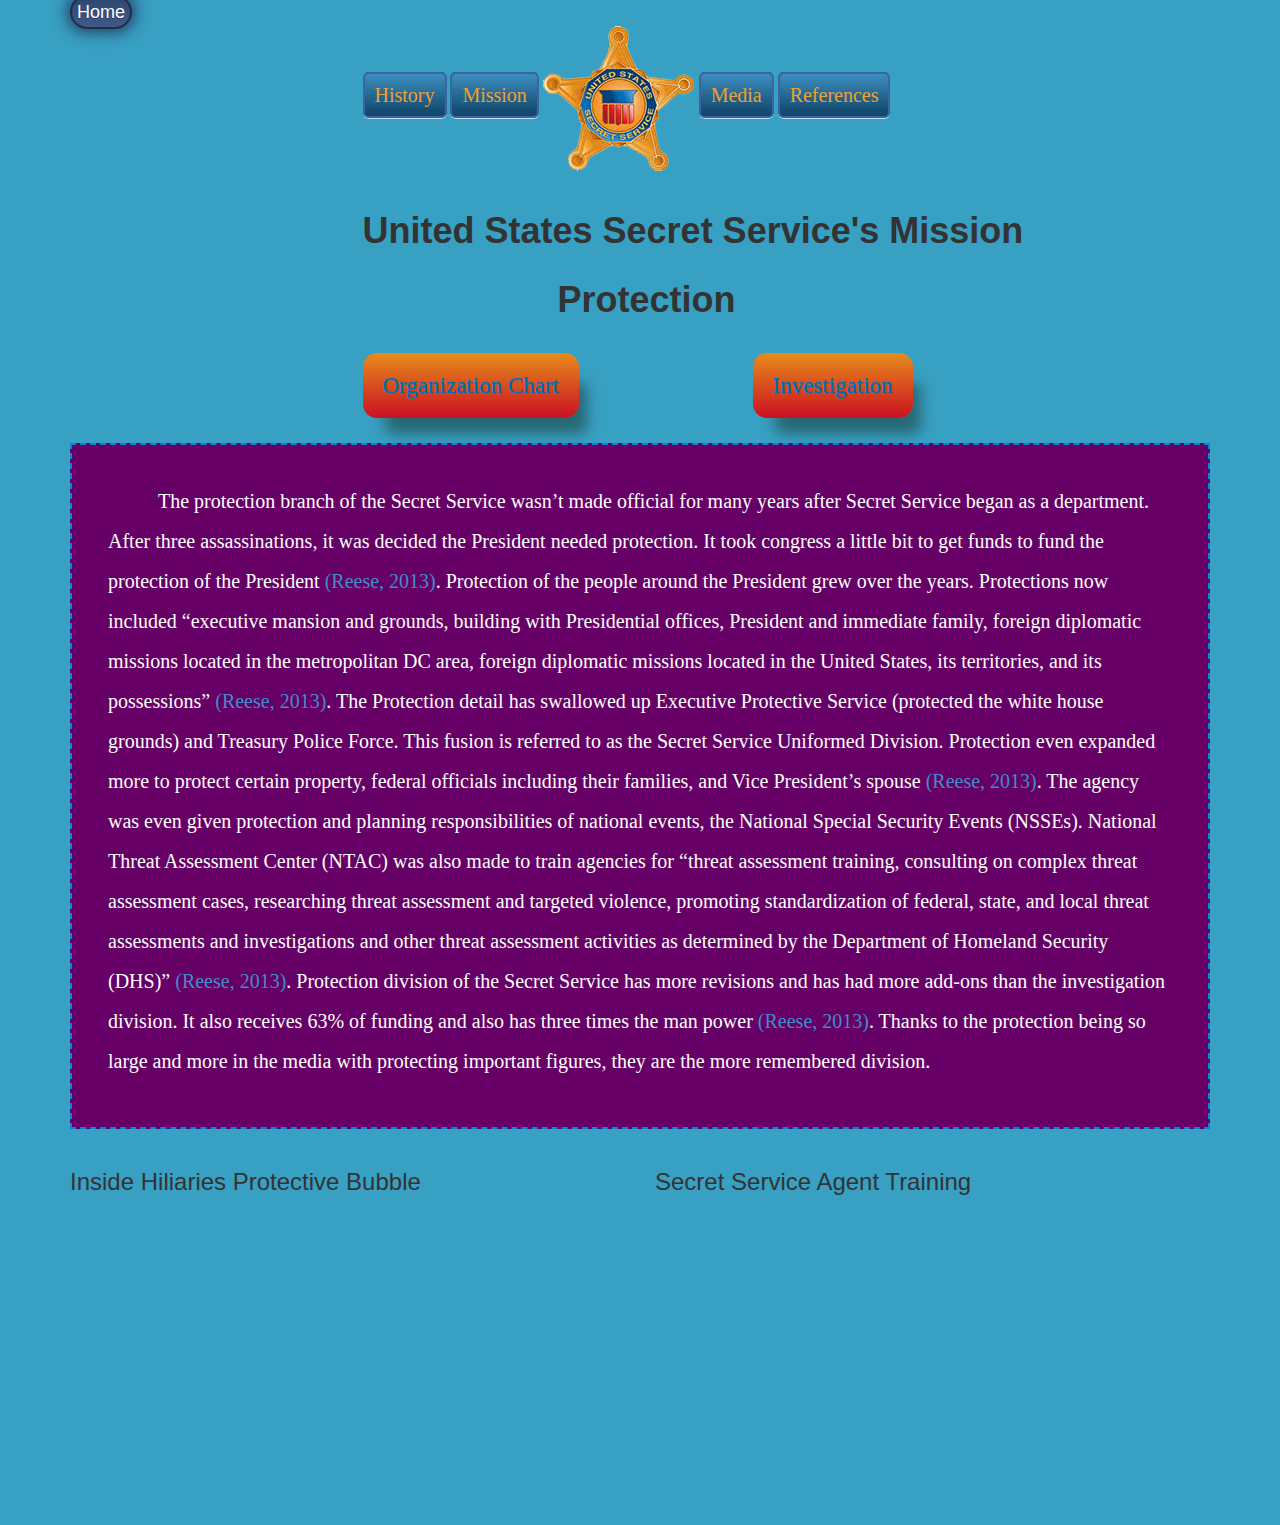
<file: protection.html>
<!DOCTYPE html>
<html lang="en">
  <head>
          <script type="text/javascript">

  var _gaq = _gaq || [];
  _gaq.push(['_setAccount', 'UA-47644801-1']);
  _gaq.push(['_trackPageview']);

  (function() {
    var ga = document.createElement('script'); ga.type = 'text/javascript'; ga.async = true;
    ga.src = ('https:' == document.location.protocol ? 'https://ssl' : 'http://www') + '.google-analytics.com/ga.js';
    var s = document.getElementsByTagName('script')[0]; s.parentNode.insertBefore(ga, s);
  })();

</script>
    <meta charset="utf-8">
    <meta http-equiv="X-UA-Compatible" content="IE=edge">
    <meta name="viewport" content="width=device-width, initial-scale=1">
    <title>Secret Service</title>
    <link href="css/bootstrap.css" rel="stylesheet">
      <link href="css/main.css" rel="stylesheet">
      
      <script src="https://ajax.googleapis.com/ajax/libs/jquery/1.11.0/jquery.min.js">
      </script>
    <script src="js/bootstrap.min.js"></script>
   <link rel="shortcut icon" href="favicon.ico" type="image/x-icon">
<link rel="icon" href="favicon.ico" type="image/x-icon">
    </head>
 
    <body>
  
 <div class="container">
        <div class="row">
            <div class="col-lg-12 col-md-12 col-sm-12 col-sx-12"><a href="index.html" class="home-button">Home</a></div>
            </div>
        <div class="row">
<div class="col-md-3 col-sm-3 col-sx-3"></div>
<div class="col-md-9 col-sm-9 col-sx-9">
<a href="history.html" class="css-button">History</a>
<a href="mission.html" class="css-button">Mission</a>
<img src="images/usss_star.png" alt="USSS Star">
<a href="media.html" class="css-button">Media</a>
<a href="resources.html" class="css-button">References</a>
        </div>
        </div>
        <br>
        <div class="row">
         <div class="col-md-3 col-sm-3 col-sx-3"></div>
            <div class="col-md-9 col-sm-9 col-sx-9">
            <h1><b>United States Secret Service's Mission</b></h1>
                </div>
        </div>
                <div class="row">
         <div class="col-md-5 col-sm-5 col-sx-5"></div>
            <div class="col-md-7 col-sm-7 col-sx-7">  
                <h1><b>Protection</b></h1>
                </div>
        </div>
        <br>

                <br>
        <div class="row">
        <div class="col-md-3 col-sm-3 col-sx-3"></div>
        <div class="col-md-3 col-sm-3 col-sx-3">    
            <a href="chart.html"class="side-button">Organization Chart</a></div>
            <div class="col-md-1 col-sm-1 col-sx-1"></div>
            <div class="col-md-3 col-sm-3 col-sx-3"> 
            <a href="investigation.html" class="side-button">Investigation</a></div>
            <div class="col-md-2 col-sm-2 col-sx-2"></div>
        </div>
        
        <br>
        <br>
        <div class="row">
     
           
        <div class="col-md-12 col-sm-12 col-sx-12">
        <div class="boxdecoration">
            <p>The protection branch of the Secret Service wasn’t made official for many years after Secret Service began as a department. After three assassinations, it was decided the President needed protection. It took congress a little bit to get funds to fund the protection of the President <a href="http://www.fas.org/sgp/crs/homesec/RL34603.pdf">
(Reese, 2013)</a>. Protection of the people around the President grew over the years. Protections now included “executive mansion and grounds, building with Presidential offices, President and immediate family, foreign diplomatic missions located in the metropolitan DC area, foreign diplomatic missions located in the United States, its territories, and its possessions” <a href="http://www.fas.org/sgp/crs/homesec/RL34603.pdf">
(Reese, 2013)</a>. The Protection detail has swallowed up Executive Protective Service (protected the white house grounds) and Treasury Police Force. This fusion is referred to as the Secret Service Uniformed Division. Protection even expanded more to protect certain property, federal officials including their families, and Vice President’s spouse <a href="http://www.fas.org/sgp/crs/homesec/RL34603.pdf">
(Reese, 2013)</a>. The agency was even given protection and planning responsibilities of national events, the National Special Security Events (NSSEs). National Threat Assessment Center (NTAC) was also made to train agencies for “threat assessment training, consulting on complex threat assessment cases, researching threat assessment and targeted violence, promoting standardization of federal, state, and local threat assessments and investigations and other threat assessment activities as determined by the Department of Homeland Security (DHS)” <a href="http://www.fas.org/sgp/crs/homesec/RL34603.pdf">
(Reese, 2013)</a>. Protection division of the Secret Service has more revisions and has had more add-ons than the investigation division. It also receives 63% of funding and also has three times the man power <a href="http://www.fas.org/sgp/crs/homesec/RL34603.pdf">
(Reese, 2013)</a>. Thanks to the protection being so large and more in the media with protecting important figures, they are the more remembered division.</p>
            </div>
            </div>
            </div>
            <br>
             <div class="row">
        <div class="col-md-6 col-sm-6 col-sx-6">
            <h3>Inside Hiliaries Protective Bubble</h3>
            <iframe width="560" height="315" src="//www.youtube.com/embed/XQj44QzV1lI" frameborder="0" allowfullscreen></iframe></div>
                 <div class="col-md-6 col-sm-6 col-sx-6">
            <h3>Secret Service Agent Training</h3>
                     <iframe width="560" height="315" src="//www.youtube.com/embed/XwtKJPkGGa0" frameborder="0" allowfullscreen></iframe>
            </div>
           
            
 </div>
 
     </div>

</body>      
</html>
</file>
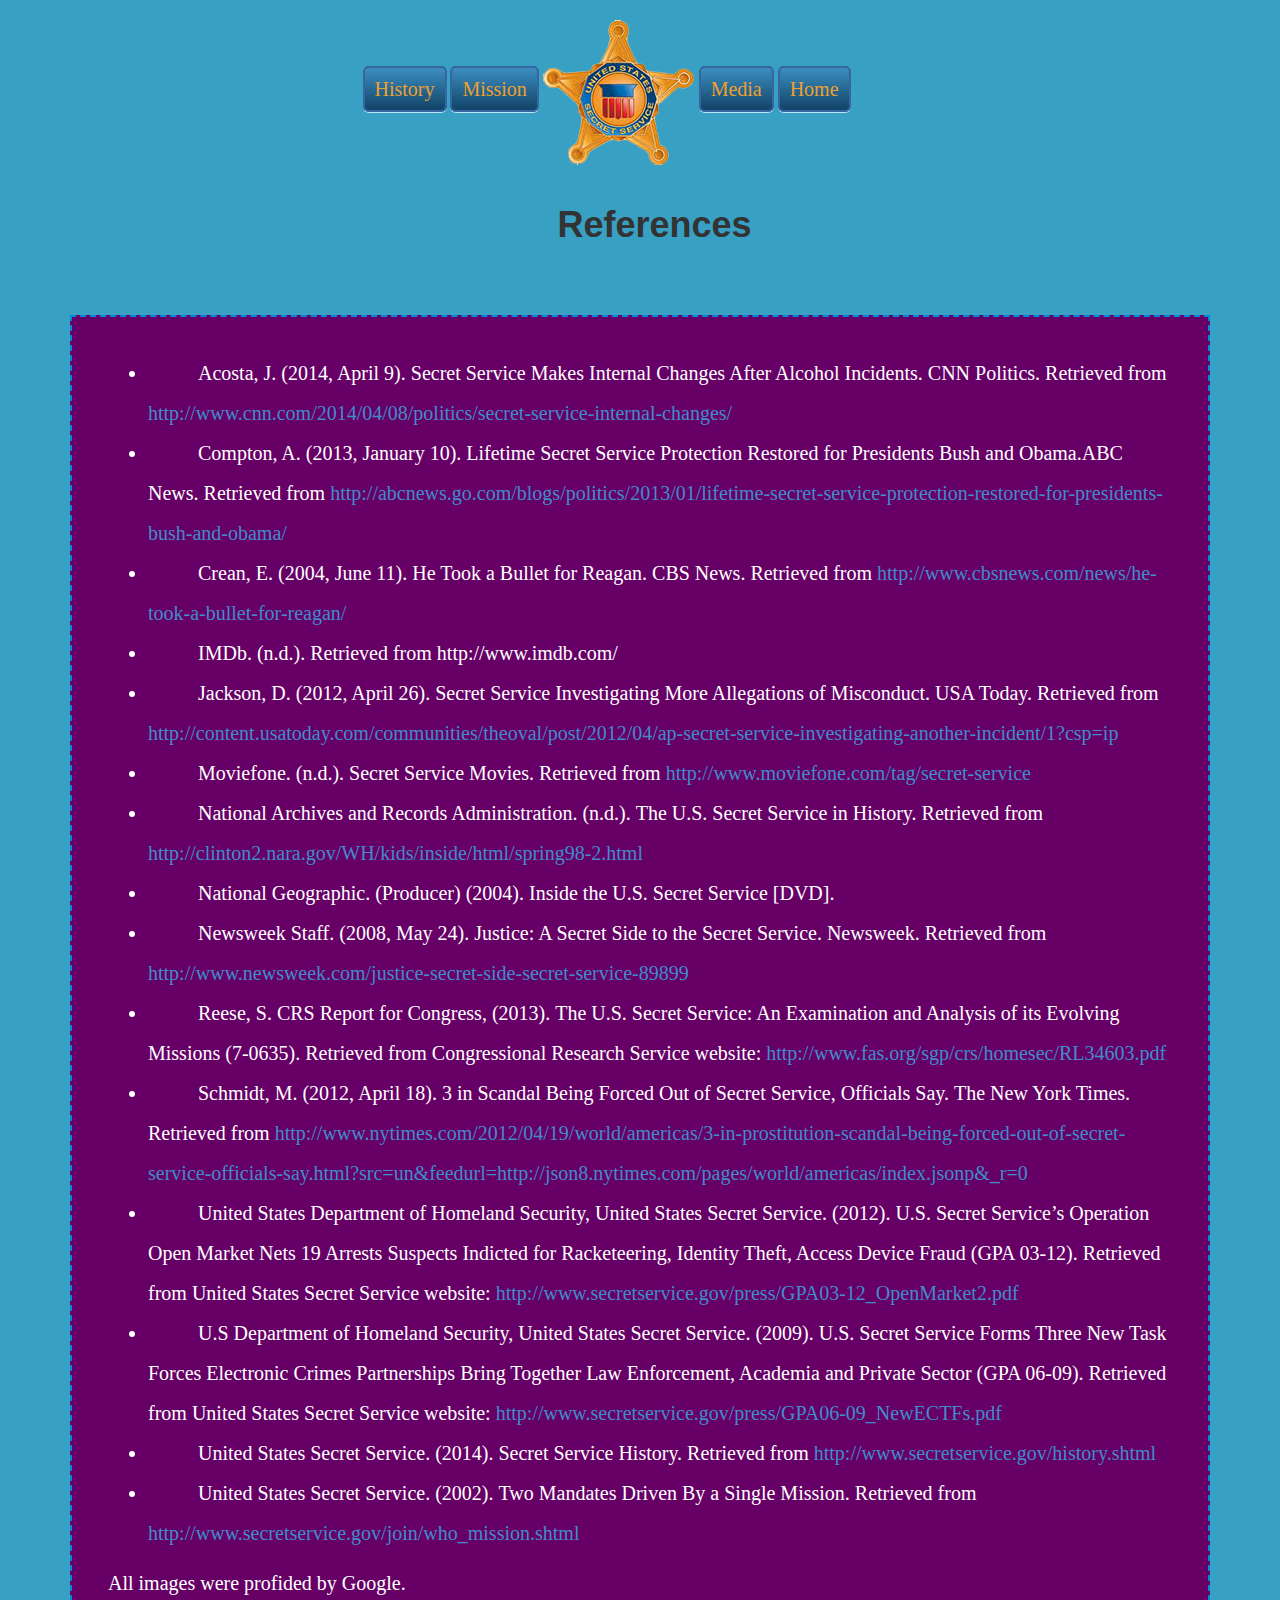
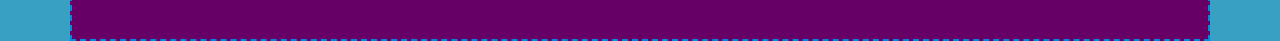
<file: resources.html>
<!DOCTYPE html>
<html lang="en">
  <head>
          <script type="text/javascript">

  var _gaq = _gaq || [];
  _gaq.push(['_setAccount', 'UA-47644801-1']);
  _gaq.push(['_trackPageview']);

  (function() {
    var ga = document.createElement('script'); ga.type = 'text/javascript'; ga.async = true;
    ga.src = ('https:' == document.location.protocol ? 'https://ssl' : 'http://www') + '.google-analytics.com/ga.js';
    var s = document.getElementsByTagName('script')[0]; s.parentNode.insertBefore(ga, s);
  })();

</script>
    <meta charset="utf-8">
    <meta http-equiv="X-UA-Compatible" content="IE=edge">
    <meta name="viewport" content="width=device-width, initial-scale=1">
    <title>Secret Service</title>
    <link href="css/bootstrap.css" rel="stylesheet">
      <link href="css/main.css" rel="stylesheet">
      
      <script src="https://ajax.googleapis.com/ajax/libs/jquery/1.11.0/jquery.min.js">
      </script>
    <script src="js/bootstrap.min.js"></script>
    <link rel="shortcut icon" href="favicon.ico" type="image/x-icon">
<link rel="icon" href="favicon.ico" type="image/x-icon">
    </head>
 
    <body>
  
    <div class="container">
        <br>
        <div class="row">
<div class="col-md-3 col-sm-3 col-sx-3"></div>
<div class="col-md-9 col-sm-9 col-sx-9">
<a href="history.html" class="css-button">History</a>
<a href="mission.html" class="css-button">Mission</a>
<img src="images/usss_star.png" alt="USSS Star">
<a href="media.html" class="css-button">Media</a>
<a href="index.html" class="css-button">Home</a>
        </div>
        </div>
        <br>
        <div class="row">
         <div class="col-md-5 col-sm-5 col-sx-5"></div>
            <div class="col-md-7 col-sm-7 col-sx-7">
            <h1><b>References</b></h1>
                </div>
        </div>
        <br>
    
        
        <br>
        <br>
        <div class="row">
                
            
           
        <div class="col-md-12 col-sm-12 col-sx-12">
        <div class="boxdecoration">
            
<ul><li>Acosta, J. (2014, April 9). Secret Service Makes Internal Changes After Alcohol Incidents. CNN Politics. Retrieved from <a href="http://www.cnn.com/2014/04/08/politics/secret-service-internal-changes/">http://www.cnn.com/2014/04/08/politics/secret-service-internal-changes/</a></li>
<li>Compton, A. (2013, January 10). Lifetime Secret Service Protection Restored for Presidents Bush and Obama.ABC News. Retrieved from <a href="http://abcnews.go.com/blogs/politics/2013/01/lifetime-secret-service-protection-restored-for-presidents-bush-and-obama/">http://abcnews.go.com/blogs/politics/2013/01/lifetime-secret-service-protection-restored-for-presidents-bush-and-obama/</a></li>
<li>Crean, E. (2004, June 11). He Took a Bullet for Reagan. CBS News. Retrieved from <a href="http://www.cbsnews.com/news/he-took-a-bullet-for-reagan/">http://www.cbsnews.com/news/he-took-a-bullet-for-reagan/</a></li>
<li>IMDb. (n.d.). Retrieved from http://www.imdb.com/</a></li>
<li>Jackson, D. (2012, April 26). Secret Service Investigating More Allegations of Misconduct. USA Today. Retrieved from <a href="http://content.usatoday.com/communities/theoval/post/2012/04/ap-secret-service-investigating-another-incident/1?csp=ip">http://content.usatoday.com/communities/theoval/post/2012/04/ap-secret-service-investigating-another-incident/1?csp=ip</a></li>
<li>Moviefone. (n.d.). Secret Service Movies. Retrieved from <a href="http://www.moviefone.com/tag/secret-service">http://www.moviefone.com/tag/secret-service</a></li>
<li>National Archives and Records Administration. (n.d.). The U.S. Secret Service in History. Retrieved from <a href="http://clinton2.nara.gov/WH/kids/inside/html/spring98-2.html">http://clinton2.nara.gov/WH/kids/inside/html/spring98-2.html</a></li>
<li>National Geographic. (Producer) (2004). Inside the U.S. Secret Service [DVD].</li>
<li>Newsweek Staff. (2008, May 24). Justice: A Secret Side to the Secret Service. Newsweek. Retrieved from <a href="http://www.newsweek.com/justice-secret-side-secret-service-89899">http://www.newsweek.com/justice-secret-side-secret-service-89899</a></li>
<li>Reese, S. CRS Report for Congress, (2013). The U.S. Secret Service: An Examination and Analysis of its Evolving Missions (7-0635). Retrieved from Congressional Research Service website: <a href="http://www.fas.org/sgp/crs/homesec/RL34603.pdf">http://www.fas.org/sgp/crs/homesec/RL34603.pdf</a></li>
<li>Schmidt, M. (2012, April 18). 3 in Scandal Being Forced Out of Secret Service, Officials Say. The New York Times. Retrieved from <a href="http://www.nytimes.com/2012/04/19/world/americas/3-in-prostitution-scandal-being-forced-out-of-secret-service-officials-say.html?src=un&feedurl=http://json8.nytimes.com/pages/world/americas/index.jsonp&_r=0">http://www.nytimes.com/2012/04/19/world/americas/3-in-prostitution-scandal-being-forced-out-of-secret-service-officials-say.html?src=un&feedurl=http://json8.nytimes.com/pages/world/americas/index.jsonp&_r=0</a></li>
<li>United States  Department of Homeland Security, United States Secret Service. (2012). U.S. Secret Service’s Operation Open Market Nets 19 Arrests Suspects Indicted for Racketeering, Identity Theft, Access Device Fraud (GPA 03-12). Retrieved from United States Secret Service website: <a href="http://www.secretservice.gov/press/GPA03-12_OpenMarket2.pdf">http://www.secretservice.gov/press/GPA03-12_OpenMarket2.pdf</a></li>
<li>U.S Department of Homeland Security, United States Secret Service. (2009). U.S. Secret Service Forms Three New Task Forces Electronic Crimes Partnerships Bring Together Law Enforcement, Academia and Private Sector (GPA 06-09). Retrieved from United States Secret Service website: <a href="http://www.secretservice.gov/press/GPA06-09_NewECTFs.pdf">http://www.secretservice.gov/press/GPA06-09_NewECTFs.pdf</a></li>
<li>United States Secret Service. (2014). Secret Service History. Retrieved from <a href="http://www.secretservice.gov/history.shtml">http://www.secretservice.gov/history.shtml</a></li>
<li>United States Secret Service. (2002). Two Mandates Driven By a Single Mission. Retrieved from <a href="http://www.secretservice.gov/join/who_mission.shtml">http://www.secretservice.gov/join/who_mission.shtml</a></li></ul>
            
All images were profided by Google.

            </div></div>
           
            
 </div>
 
        </div>

</body>      
</html>
</file>
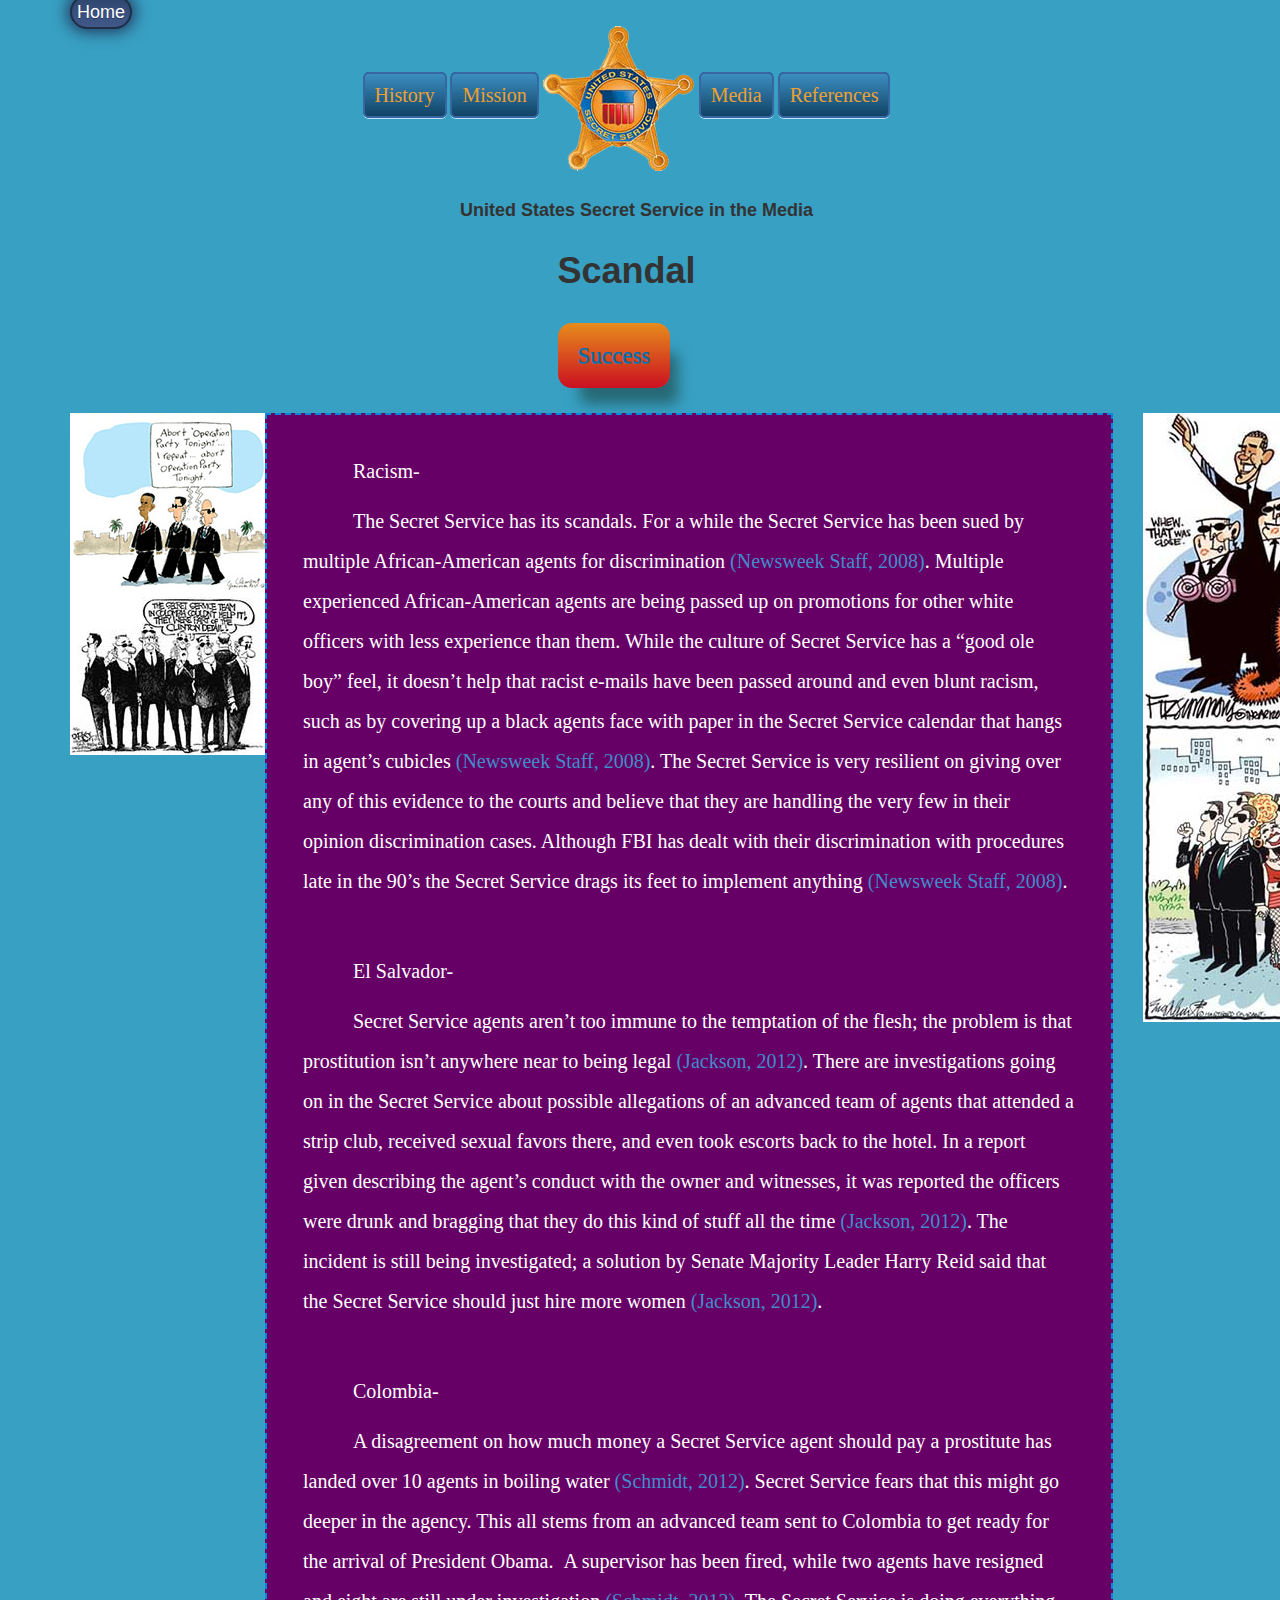
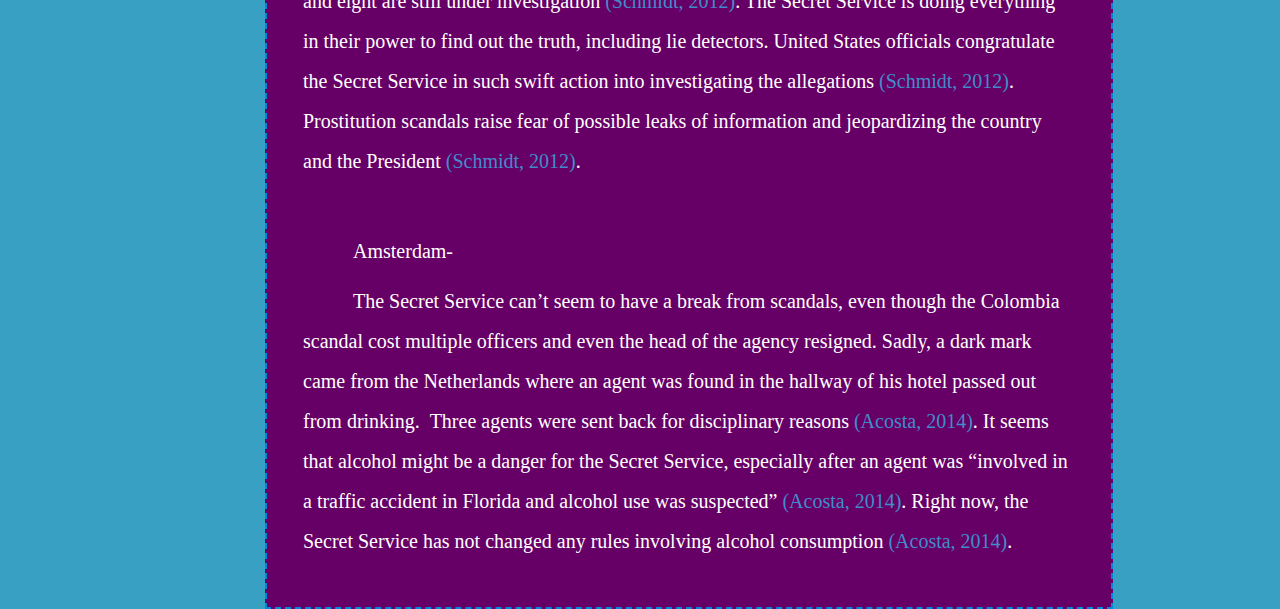
<file: scandal.html>
<!DOCTYPE html>
<html lang="en">
  <head>
          <script type="text/javascript">

  var _gaq = _gaq || [];
  _gaq.push(['_setAccount', 'UA-47644801-1']);
  _gaq.push(['_trackPageview']);

  (function() {
    var ga = document.createElement('script'); ga.type = 'text/javascript'; ga.async = true;
    ga.src = ('https:' == document.location.protocol ? 'https://ssl' : 'http://www') + '.google-analytics.com/ga.js';
    var s = document.getElementsByTagName('script')[0]; s.parentNode.insertBefore(ga, s);
  })();

</script>
    <meta charset="utf-8">
    <meta http-equiv="X-UA-Compatible" content="IE=edge">
    <meta name="viewport" content="width=device-width, initial-scale=1">
    <title>Secret Service</title>
    <link href="css/bootstrap.css" rel="stylesheet">
      <link href="css/main.css" rel="stylesheet">
      
      <script src="https://ajax.googleapis.com/ajax/libs/jquery/1.11.0/jquery.min.js">
      </script>
    <script src="js/bootstrap.min.js"></script>
    <link rel="shortcut icon" href="favicon.ico" type="image/x-icon">
<link rel="icon" href="favicon.ico" type="image/x-icon">
    </head>
 
    <body>
  
    <div class="container">
        <div class="row">
            <div class="col-lg-12 col-md-12 col-sm-12 col-sx-12"><a href="index.html" class="home-button">Home</a></div>
            </div>
        <div class="row">
<div class="col-md-3 col-sm-3 col-sx-3"></div>
<div class="col-md-9 col-sm-9 col-sx-9">
<a href="history.html" class="css-button">History</a>
<a href="mission.html" class="css-button">Mission</a>
<img src="images/usss_star.png" alt="USSS Star">
<a href="media.html" class="css-button">Media</a>
<a href="resources.html" class="css-button">References</a>
        </div>
        </div>
        <br>
        <div class="row">
         <div class="col-md-4 col-sm-4 col-sx-4"></div>
            <div class="col-md-8 col-sm-8 col-sx-8">
            <h4><b>United States Secret Service in the Media</b></h4>
                </div>
            </div>
              <div class="row">
         <div class="col-md-5 col-sm-5 col-sx-5"></div>
            <div class="col-md-7 col-sm-7 col-sx-7">  
                <h1><b>Scandal</b></h1>
                </div>
        </div>
        <br>
                <br>
        <div class="row">
        <div class="col-md-5 col-sm-5 col-sx-5"></div>
        <div class="col-md-3 col-sm-3 col-sx-3">    
            <a href="success.html"class="side-button">Success</a></div>
            <div class="col-md-4 col-sm-4 col-sx-4"></div>
    
        </div>
        
        <br>
        <br>
        <div class="row">
        <div class="col-md-2 col-sm-2 col-sx-2"><img src="images/party.jpg" alt="Alcohol"><img src="images/colombia.jpg" alt="clinton detail"></div>
                
            
           
        <div class="col-md-9 col-sm-9 col-sx-9">
        <div class="boxdecoration">
           <p>Racism-</p> 
<p>The Secret Service has its scandals. For a while the Secret Service has been sued by multiple African-American agents for discrimination <a href="http://www.newsweek.com/justice-secret-side-secret-service-89899">(Newsweek Staff, 2008)</a>. Multiple experienced African-American agents are being passed up on promotions for other white officers with less experience than them. While the culture of Secret Service has a “good ole boy” feel, it doesn’t help that racist e-mails have been passed around and even blunt racism, such as by covering up a black agents face with paper in the Secret Service calendar that hangs in agent’s cubicles <a href="http://www.newsweek.com/justice-secret-side-secret-service-89899">(Newsweek Staff, 2008)</a>. The Secret Service is very resilient on giving over any of this evidence to the courts and believe that they are handling the very few in their opinion discrimination cases. Although FBI has dealt with their discrimination with procedures late in the 90’s the Secret Service drags its feet to implement anything <a href="http://www.newsweek.com/justice-secret-side-secret-service-89899">(Newsweek Staff, 2008)</a>.</p>
            <br>
<p>El Salvador-</p>
<p>Secret Service agents aren’t too immune to the temptation of the flesh; the problem is that prostitution isn’t anywhere near to being legal <a href="http://content.usatoday.com/communities/theoval/post/2012/04/ap-secret-service-investigating-another-incident/1?csp=ip">(Jackson, 2012)</a>. There are investigations going on in the Secret Service about possible allegations of an advanced team of agents that attended a strip club, received sexual favors there, and even took escorts back to the hotel. In a report given describing the agent’s conduct with the owner and witnesses, it was reported the officers were drunk and bragging that they do this kind of stuff all the time <a href="http://content.usatoday.com/communities/theoval/post/2012/04/ap-secret-service-investigating-another-incident/1?csp=ip">(Jackson, 2012)</a>. The incident is still being investigated; a solution by Senate Majority Leader Harry Reid said that the Secret Service should just hire more women <a href="http://content.usatoday.com/communities/theoval/post/2012/04/ap-secret-service-investigating-another-incident/1?csp=ip">(Jackson, 2012)</a>.</p>
            <br>
<p>Colombia-</p>
<p>A disagreement on how much money a Secret Service agent should pay a prostitute has landed over 10 agents in boiling water <a href="http://www.nytimes.com/2012/04/19/world/americas/3-in-prostitution-scandal-being-forced-out-of-secret-service-officials-say.html?src=un&feedurl=http://json8.nytimes.com/pages/world/americas/index.jsonp&_r=0">(Schmidt, 2012)</a>. Secret Service fears that this might go deeper in the agency. This all stems from an advanced team sent to Colombia to get ready for the arrival of President Obama.  A supervisor has been fired, while two agents have resigned and eight are still under investigation <a href="http://www.nytimes.com/2012/04/19/world/americas/3-in-prostitution-scandal-being-forced-out-of-secret-service-officials-say.html?src=un&feedurl=http://json8.nytimes.com/pages/world/americas/index.jsonp&_r=0">(Schmidt, 2012)</a>. The Secret Service is doing everything in their power to find out the truth, including lie detectors. United States officials congratulate the Secret Service in such swift action into investigating the allegations <a href="http://www.nytimes.com/2012/04/19/world/americas/3-in-prostitution-scandal-being-forced-out-of-secret-service-officials-say.html?src=un&feedurl=http://json8.nytimes.com/pages/world/americas/index.jsonp&_r=0">(Schmidt, 2012)</a>. Prostitution scandals raise fear of possible leaks of information and jeopardizing the country and the President <a href="http://www.nytimes.com/2012/04/19/world/americas/3-in-prostitution-scandal-being-forced-out-of-secret-service-officials-say.html?src=un&feedurl=http://json8.nytimes.com/pages/world/americas/index.jsonp&_r=0">(Schmidt, 2012)</a>.</p>
            <br>
<p>Amsterdam-</p>
<p>The Secret Service can’t seem to have a break from scandals, even though the Colombia scandal cost multiple officers and even the head of the agency resigned. Sadly, a dark mark came from the Netherlands where an agent was found in the hallway of his hotel passed out from drinking.  Three agents were sent back for disciplinary reasons <a href="http://www.cnn.com/2014/04/08/politics/secret-service-internal-changes/">
(Acosta, 2014)</a>. It seems that alcohol might be a danger for the Secret Service, especially after an agent was “involved in a traffic accident in Florida and alcohol use was suspected” <a href="http://www.cnn.com/2014/04/08/politics/secret-service-internal-changes/">
(Acosta, 2014)</a>. Right now, the Secret Service has not changed any rules involving alcohol consumption <a href="http://www.cnn.com/2014/04/08/politics/secret-service-internal-changes/">
(Acosta, 2014)</a>.</p>
            </div></div>
           <div class="col-md-1 col-sm-1 col-sx-1"><img src="images/elsav.jpg" alt="Hooker dressed"><img src="images/colombiaaa.jpg" alt="Protecting Hooker"></div>
            
 </div>
 
        </div>

</body>      
</html>
</file>
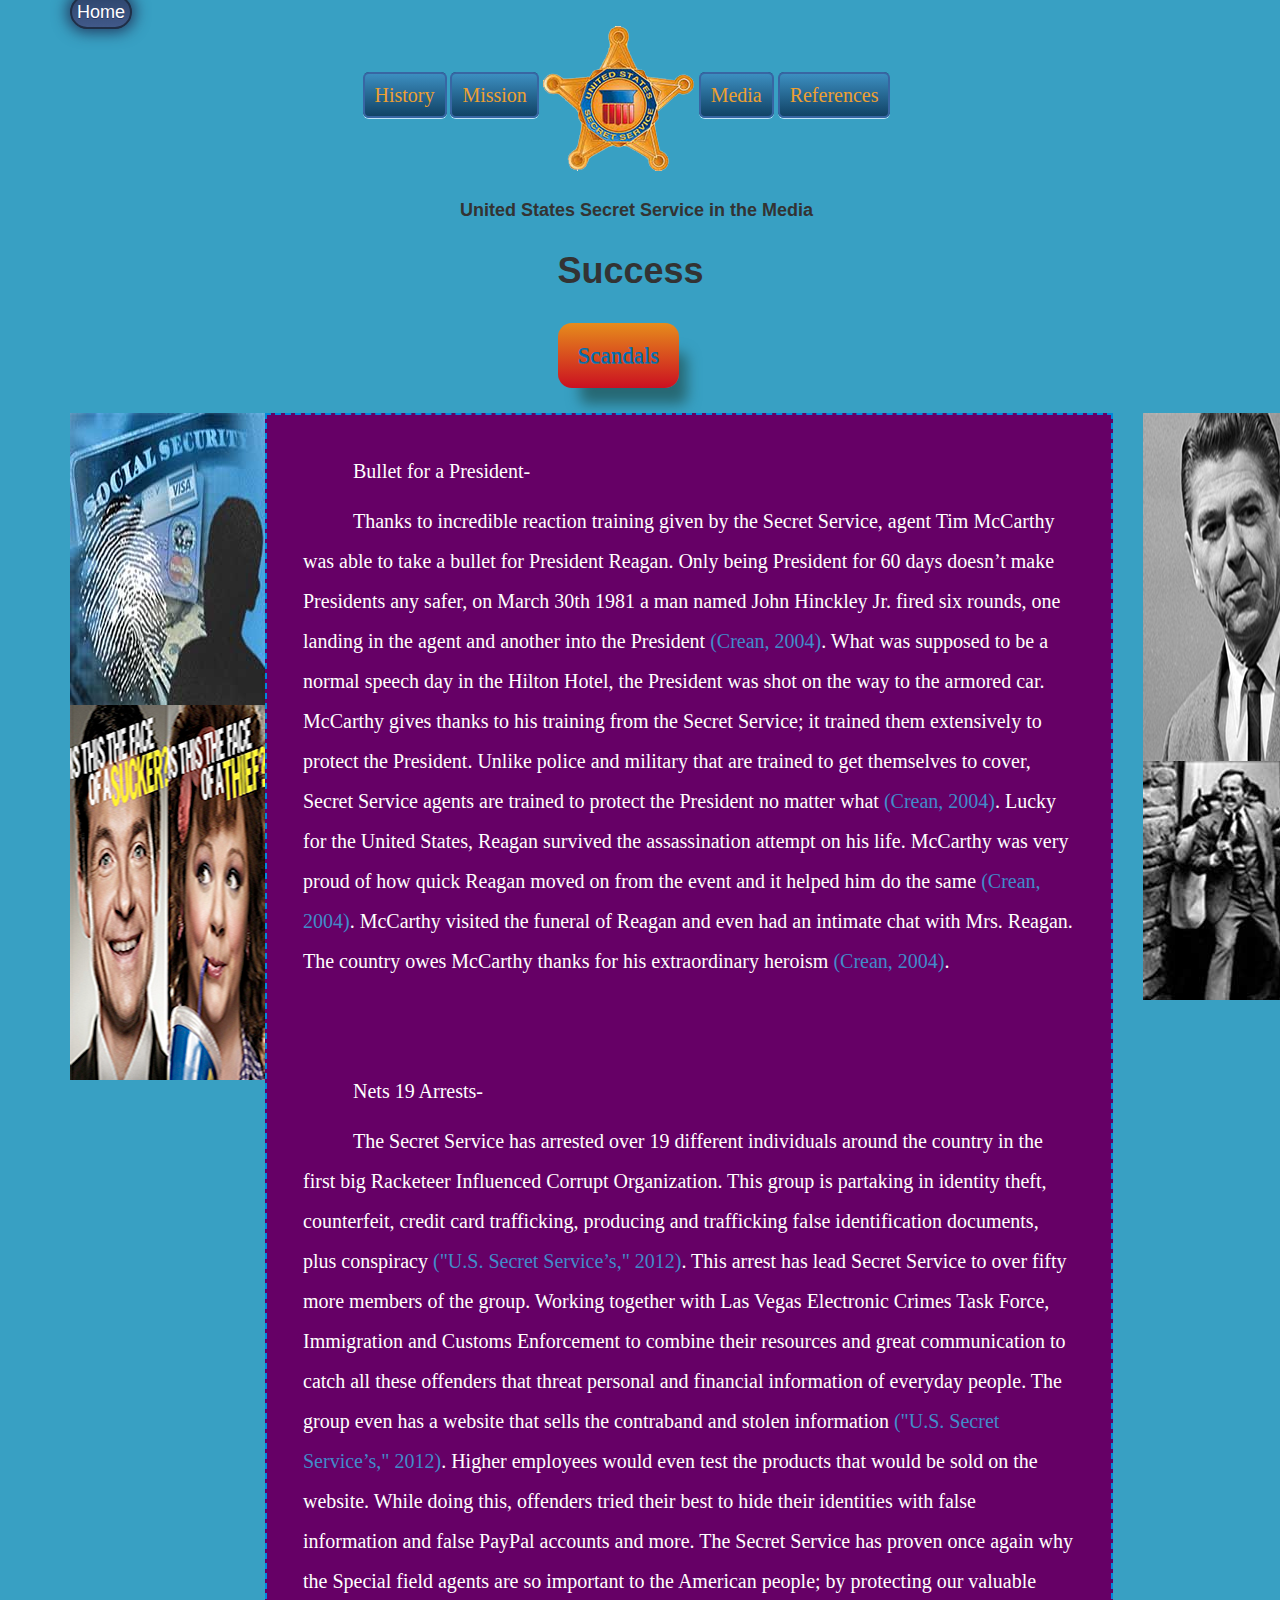
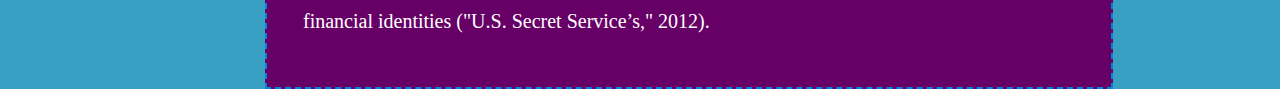
<file: success.html>
<!DOCTYPE html>
<html lang="en">
  <head>
          <script type="text/javascript">

  var _gaq = _gaq || [];
  _gaq.push(['_setAccount', 'UA-47644801-1']);
  _gaq.push(['_trackPageview']);

  (function() {
    var ga = document.createElement('script'); ga.type = 'text/javascript'; ga.async = true;
    ga.src = ('https:' == document.location.protocol ? 'https://ssl' : 'http://www') + '.google-analytics.com/ga.js';
    var s = document.getElementsByTagName('script')[0]; s.parentNode.insertBefore(ga, s);
  })();

</script>
    <meta charset="utf-8">
    <meta http-equiv="X-UA-Compatible" content="IE=edge">
    <meta name="viewport" content="width=device-width, initial-scale=1">
    <title>Secret Service</title>
    <link href="css/bootstrap.css" rel="stylesheet">
      <link href="css/main.css" rel="stylesheet">
      
      <script src="https://ajax.googleapis.com/ajax/libs/jquery/1.11.0/jquery.min.js">
      </script>
    <script src="js/bootstrap.min.js"></script>
    <link rel="shortcut icon" href="favicon.ico" type="image/x-icon">
<link rel="icon" href="favicon.ico" type="image/x-icon">
    </head>
 
    <body>
  
    <div class="container">
        <div class="row">
            <div class="col-lg-12 col-md-12 col-sm-12 col-sx-12"><a href="index.html" class="home-button">Home</a></div>
            </div>
        <div class="row">
<div class="col-md-3 col-sm-3 col-sx-3"></div>
<div class="col-md-9 col-sm-9 col-sx-9">
<a href="history.html" class="css-button">History</a>
<a href="mission.html" class="css-button">Mission</a>
<img src="images/usss_star.png" alt="USSS Star">
<a href="media.html" class="css-button">Media</a>
<a href="resources.html" class="css-button">References</a>
        </div>
        </div>
        <br>
        <div class="row">
         <div class="col-md-4 col-sm-4 col-sx-4"></div>
            <div class="col-md-8 col-sm-8 col-sx-8">
            <h4><b>United States Secret Service in the Media</b></h4>
                </div>
            </div>
              <div class="row">
         <div class="col-md-5 col-sm-5 col-sx-5"></div>
            <div class="col-md-7 col-sm-7 col-sx-7">  
                <h1><b>Success</b></h1>
                </div>
        </div>
        <br>
                <br>
        <div class="row">
        <div class="col-md-5 col-sm-5 col-sx-5"></div>
        <div class="col-md-3 col-sm-3 col-sx-3">    
            <a href="scandal.html"class="side-button">Scandals</a></div>
            <div class="col-md-4 col-sm-4 col-sx-4"></div>
    
        </div>
        
        <br>
        <br>
        <div class="row">
        <div class="col-md-2 col-sm-2 col-sx-2"><img src="images/id_theft.jpg" alt="identity theft"><img src="images/identity-thief-movie.jpg" alt="movie"></div>
                
            
           
        <div class="col-md-9 col-sm-9 col-sx-9">
        <div class="boxdecoration">
           <p>Bullet for a President-<p> 
<p>Thanks to incredible reaction training given by the Secret Service, agent Tim McCarthy was able to take a bullet for President Reagan. Only being President for 60 days doesn’t make Presidents any safer, on March 30th 1981 a man named John Hinckley Jr. fired six rounds, one landing in the agent and another into the President <a href="http://www.cbsnews.com/news/he-took-a-bullet-for-reagan/">
(Crean, 2004)</a>. What was supposed to be a normal speech day in the Hilton Hotel, the President was shot on the way to the armored car. McCarthy gives thanks to his training from the Secret Service; it trained them extensively to protect the President. Unlike police and military that are trained to get themselves to cover, Secret Service agents are trained to protect the President no matter what <a href="http://www.cbsnews.com/news/he-took-a-bullet-for-reagan/">
(Crean, 2004)</a>. Lucky for the United States, Reagan survived the assassination attempt on his life. McCarthy was very proud of how quick Reagan moved on from the event and it helped him do the same <a href="http://www.cbsnews.com/news/he-took-a-bullet-for-reagan/">
(Crean, 2004)</a>. McCarthy visited the funeral of Reagan and even had an intimate chat with Mrs. Reagan. The country owes McCarthy thanks for his extraordinary heroism <a href="http://www.cbsnews.com/news/he-took-a-bullet-for-reagan/">
(Crean, 2004)</a>.</p>
<br>
<br>
<p>Nets 19 Arrests- </p>
<p>The Secret Service has arrested over 19 different individuals around the country in the first big Racketeer Influenced Corrupt Organization. This group is partaking in identity theft, counterfeit, credit card trafficking, producing and trafficking false identification documents, plus conspiracy <a href="http://www.secretservice.gov/press/GPA03-12_OpenMarket2.pdf">("U.S. Secret Service’s," 2012)</a>. This arrest has lead Secret Service to over fifty more members of the group. Working together with Las Vegas Electronic Crimes Task Force, Immigration and Customs Enforcement to combine their resources and great communication to catch all these offenders that threat personal and financial information of everyday people. The group even has a website that sells the contraband and stolen information <a href="http://www.secretservice.gov/press/GPA03-12_OpenMarket2.pdf">("U.S. Secret Service’s," 2012)</a>.  Higher employees would even test the products that would be sold on the website. While doing this, offenders tried their best to hide their identities with false information and false PayPal accounts and more. The Secret Service has proven once again why the Special field agents are so important to the American people; by protecting our valuable financial identities ("U.S. Secret Service’s," 2012).</p>
            </div></div>
           <div class="col-md-1 col-sm-1 col-sx-1"><img src="images/reagan.jpg" alt="President Reagan"><img src="images/assassinationx.jpg" alt="assasination attempt"></div>
            
 </div>
 
        </div>

</body>      
</html>
</file>
<file: css/main.css>
.boxdecoration {
    line-height:200%;
    text-indent:50px;
    padding: 1.8em;
    font-size: 20px;
    align-content: right;
    font-family: georgia, timesnewroman, serif;
    background-color: #660066;
    color: #FFFFFF; 
    border: 2px dashed #0088dd;
    
}

h5 {
    font-family: Georgia, serif;
}
.boxdecoration {
    line-height:200%;
    text-indent:50px;
    padding: 1.8em;
    font-size: 20px;
    align-content: right;
    font-family: georgia, timesnewroman, serif;
    background-color: #660066;
    color: #FFFFFF; 
    border: 2px dashed #0088dd;
    
}
.home-button{ 
    height: 40px; 
    width: 72px; 
    padding: 5px; 
    text-align: center; 
    color: #FFFFFF; 
    font-family: 'Arial'; 
    font-size: 18px; 
    background: #2E466E; 
    background: -moz-linear-gradient(top, #2E466E 0%, #415989 100%); 
    background: -webkit-gradient(linear, left top, left bottom, color-stop(0%,#2E466E), color-stop(100%,#415989)); 
    background: -webkit-linear-gradient(top, #2E466E 0%,#415989 100%); 
    background: -o-linear-gradient(top, #2E466E 0%,#415989 100%); 
    background: -ms-linear-gradient(top, #2E466E 0%,#415989 100%); 
    background: linear-gradient(to bottom, #2E466E 0%,#415989 100%); 
    filter: progid:DXImageTransform.Microsoft.gradient( startColorstr='#2E466E',  endColorstr='#415989', GradientType=0 ); 
    border-width: 2px; 
    border-style: solid; 
    border-color: #1F2F47; 
    border-radius: 17px; 
    box-shadow: 0px 0px 15px 3px #23395E; 
    text-shadow: 0px 1px 0px #263666; 
} 
.home-button:hover{ 
    color: #030303; 
    background-color: #FFFFFF; 
    border-width: 1px; 
    border-style: dotted; 
    border-color: #080808; 
} 
.home-button:active{ 
    color: #0526FF; 
    background-color: #FFFFFF; 
}
.side-button{ 
    height: 65px; 
    width: 115px; 
    padding: 20px; 
    text-align: center; 
    color: #006BB3; 
    font-family: 'Georgia'; 
    font-size: 23px; 
    background: #E68C1C; 
    background: -moz-linear-gradient(top, #E68C1C 0%, #CB1021 100%); 
    background: -webkit-gradient(linear, left top, left bottom, color-stop(0%,#E68C1C), color-stop(100%,#CB1021)); 
    background: -webkit-linear-gradient(top, #E68C1C 0%,#CB1021 100%); 
    background: -o-linear-gradient(top, #E68C1C 0%,#CB1021 100%); 
    background: -ms-linear-gradient(top, #E68C1C 0%,#CB1021 100%); 
    background: linear-gradient(to bottom, #E68C1C 0%,#CB1021 100%); 
    filter: progid:DXImageTransform.Microsoft.gradient( startColorstr='#E68C1C',  endColorstr='#CB1021', GradientType=0 ); 
    border-width: 0px; 
    border-style: outsetOutset; 
    border-color: #FF0303; 
    border-radius: 14px; 
    box-shadow: 15px 23px 14px -7px #276873; 
    text-shadow: 0px 1px 0px #3D768A; 
} 
.side-button:hover{ 
    height: 57px; 
    width: 95px; 
    padding: 8px; 
    text-align: center; 
    color: #9E2325; 
    font-family: 'Georgia'; 
    background: #2281C1; 
    background: -moz-linear-gradient(top, #2281C1 0%, #003780 100%); 
    background: -webkit-gradient(linear, left top, left bottom, color-stop(0%,#2281C1), color-stop(100%,#003780)); 
    background: -webkit-linear-gradient(top, #2281C1 0%,#003780 100%); 
    background: -o-linear-gradient(top, #2281C1 0%,#003780 100%); 
    background: -ms-linear-gradient(top, #2281C1 0%,#003780 100%); 
    background: linear-gradient(to bottom, #2281C1 0%,#003780 100%); 
    filter: progid:DXImageTransform.Microsoft.gradient( startColorstr='#2281C1',  endColorstr='#003780', GradientType=0 ); 
    border-style: inset; 
    border-color: #FF0800; 
    border-radius: 31px; 
} 
.side-button:active{ 
    text-align: center; 
    color: #FFE224; 
    font-family: 'Georgia'; 
    font-size: 20px; 
    box-shadow: -1px; 
}

body {
    background-color:#38a0c3;
}
.css-button{ 
    height: 65px; 
    width: 134px; 
    padding: 10px; 
    text-align: center; 
    color: #EEA031; 
    font-family: 'Georgia'; 
    font-size: 20px; 
    background: #3C8EC0; 
    background: -moz-linear-gradient(top, #3C8EC0 0%, #114366 100%); 
    background: -webkit-gradient(linear, left top, left bottom, color-stop(0%,#3C8EC0), color-stop(100%,#114366)); 
    background: -webkit-linear-gradient(top, #3C8EC0 0%,#114366 100%); 
    background: -o-linear-gradient(top, #3C8EC0 0%,#114366 100%); 
    background: -ms-linear-gradient(top, #3C8EC0 0%,#114366 100%); 
    background: linear-gradient(to bottom, #3C8EC0 0%,#114366 100%); 
    filter: progid:DXImageTransform.Microsoft.gradient( startColorstr='#3C8EC0',  endColorstr='#114366', GradientType=0 ); 
    border-width: 2px; 
    border-style: solid; 
    border-color: #3866A3; 
    border-radius: 6px; 
    box-shadow: 0px 1px 0px 0px #BEE2F9; 
} 
.css-button:hover{ 
    color: #114366; 
    background: #FF0F0F; 
    background: -moz-linear-gradient(top, #FF0F0F 0%, #FF8C08 100%); 
    background: -webkit-gradient(linear, left top, left bottom, color-stop(0%,#FF0F0F), color-stop(100%,#FF8C08)); 
    background: -webkit-linear-gradient(top, #FF0F0F 0%,#FF8C08 100%); 
    background: -o-linear-gradient(top, #FF0F0F 0%,#FF8C08 100%); 
    background: -ms-linear-gradient(top, #FF0F0F 0%,#FF8C08 100%); 
    background: linear-gradient(to bottom, #FF0F0F 0%,#FF8C08 100%); 
    filter: progid:DXImageTransform.Microsoft.gradient( startColorstr='#FF0F0F',  endColorstr='#FF8C08', GradientType=0 ); 
    border-width: 1px; 
    border-style: groove; 
    border-color: #FFDE08; 
    border-radius: 3px; 
} 
.css-button:active{ 
    box-shadow: 12px 7px #0378FF; 
    text-shadow: 0px; 
}
</file>
